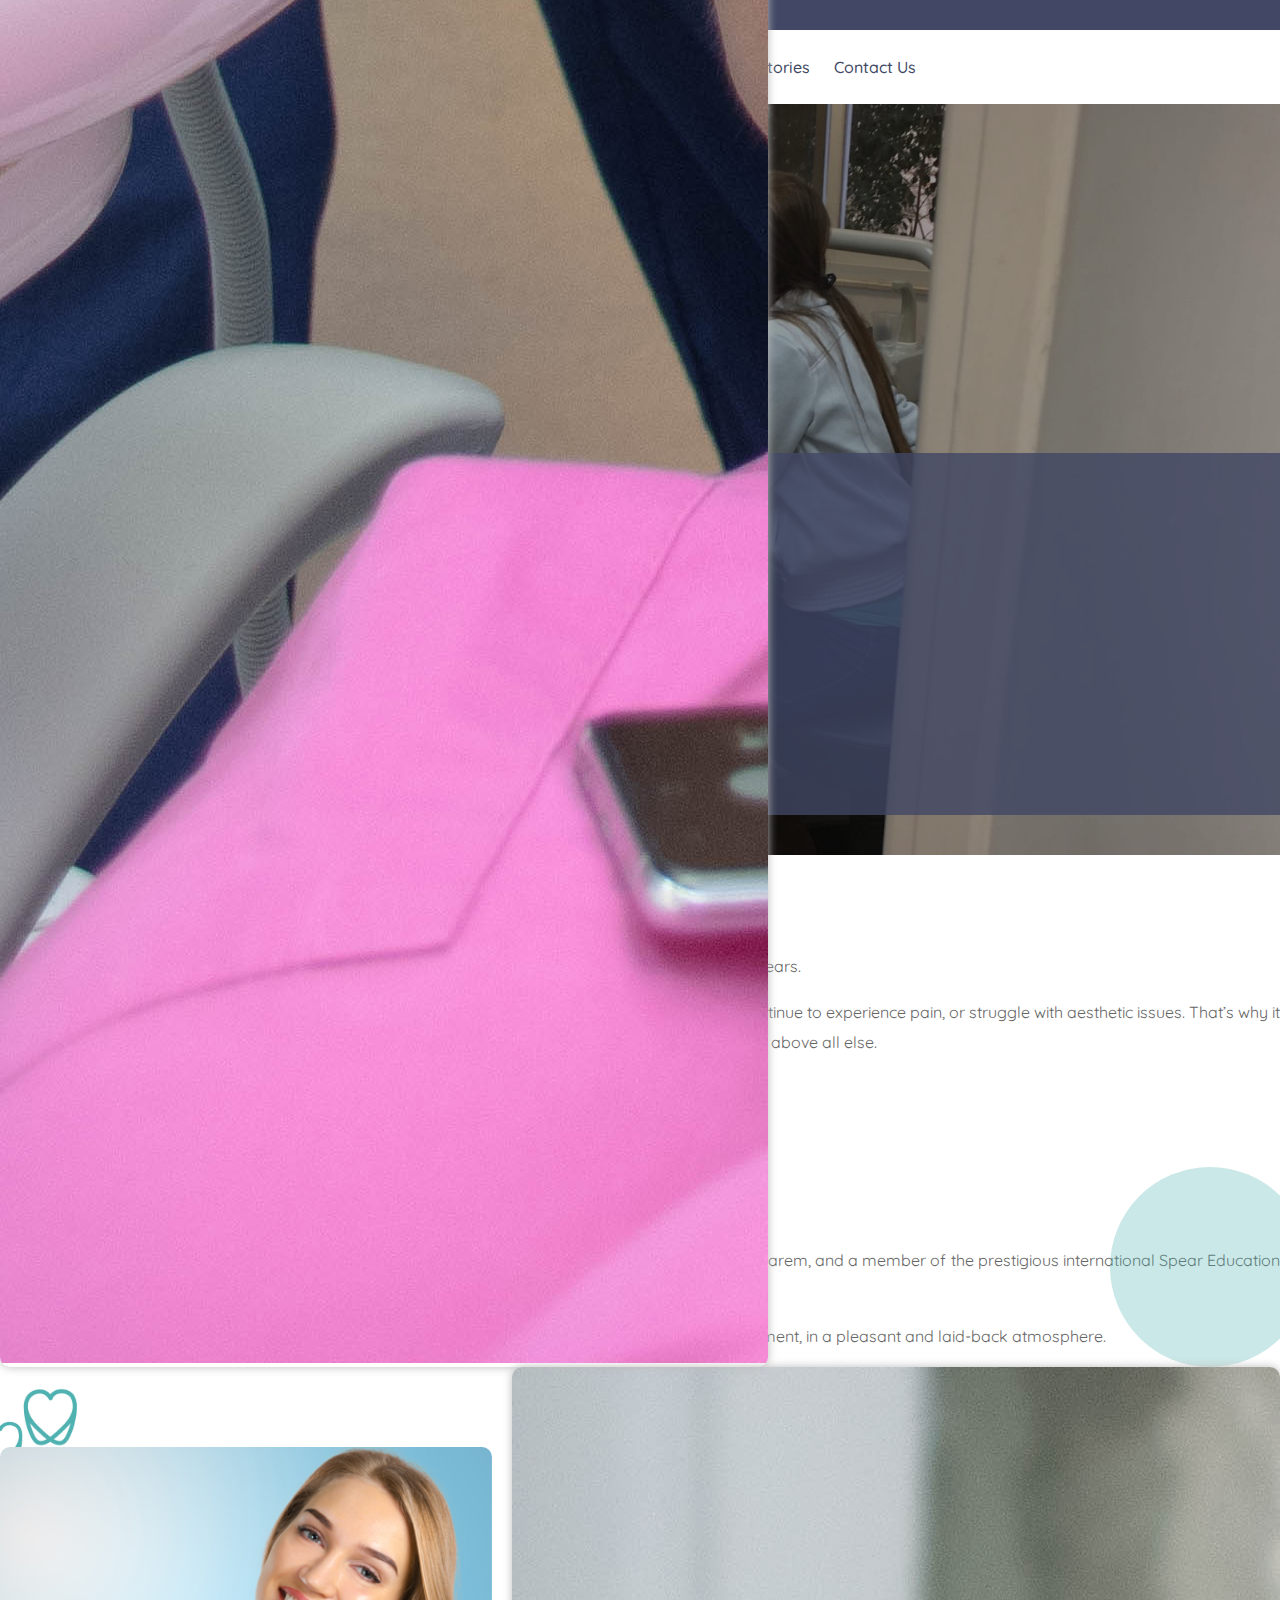
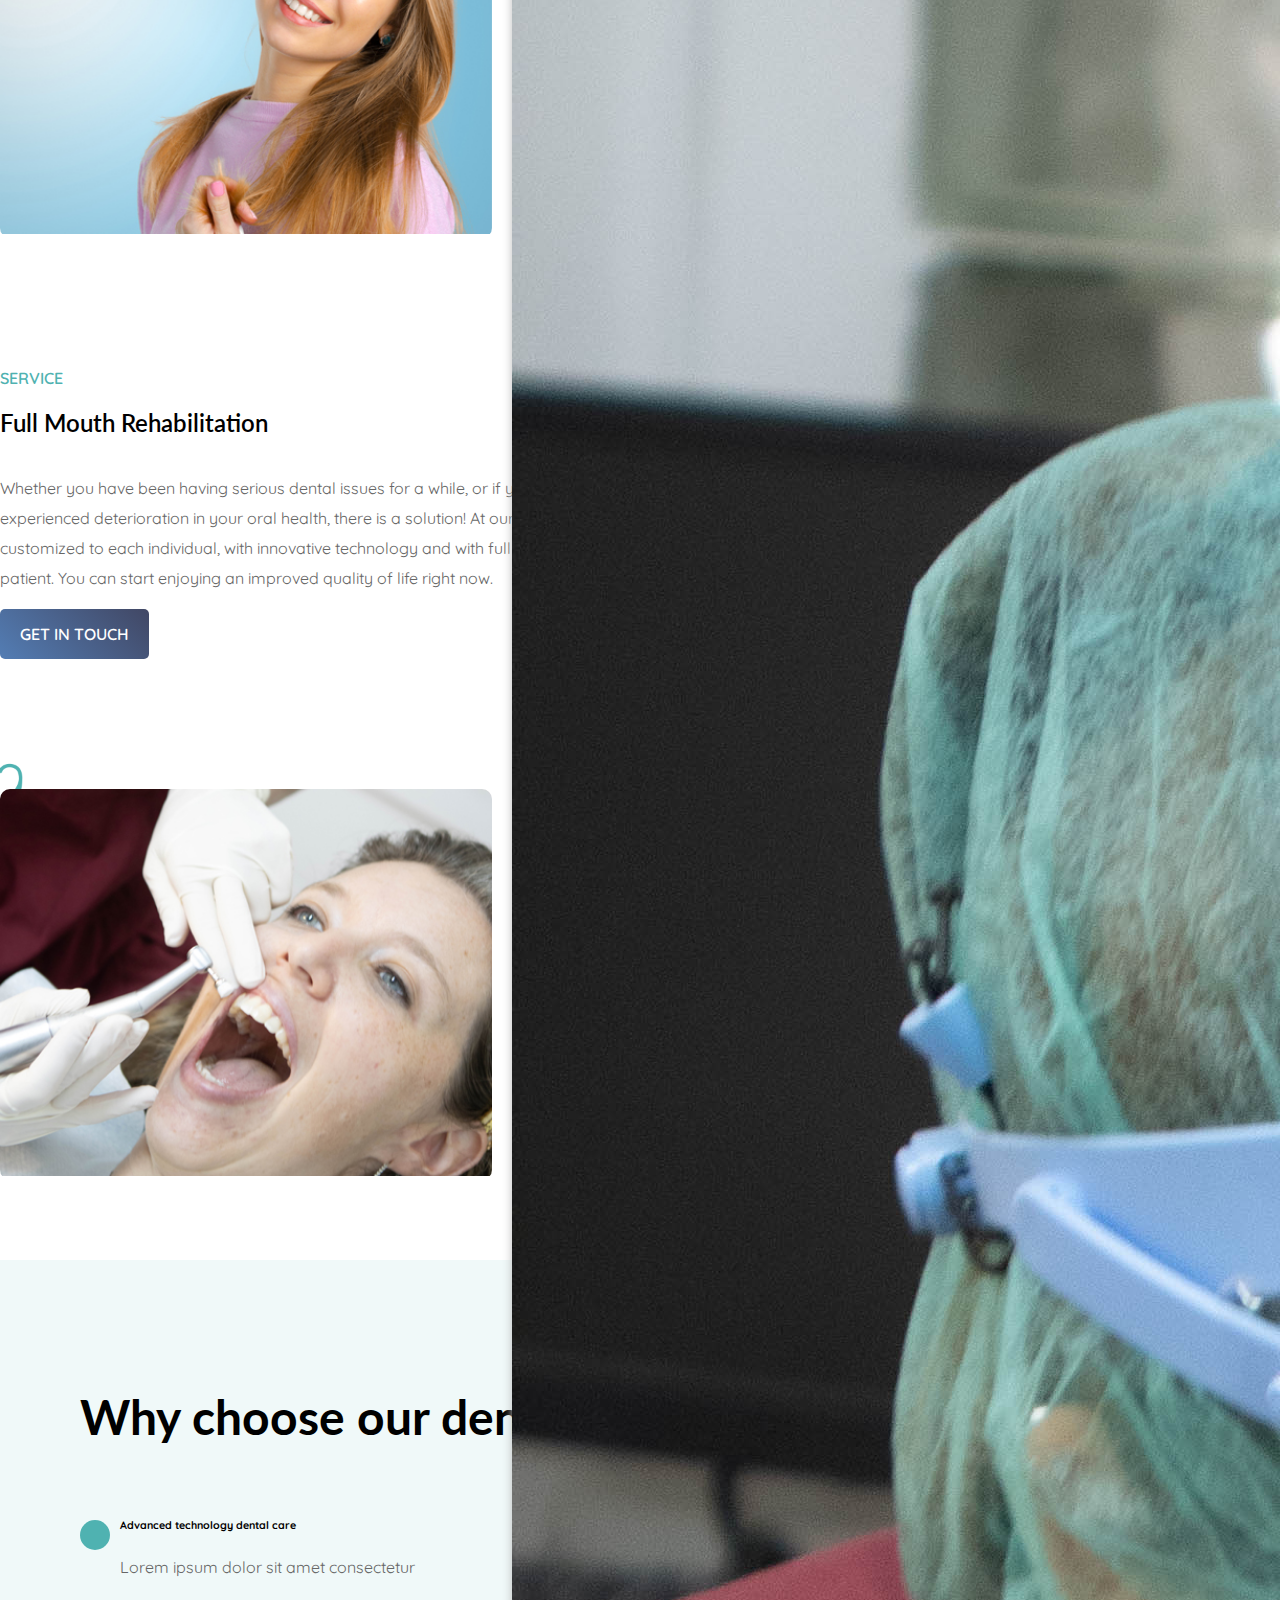
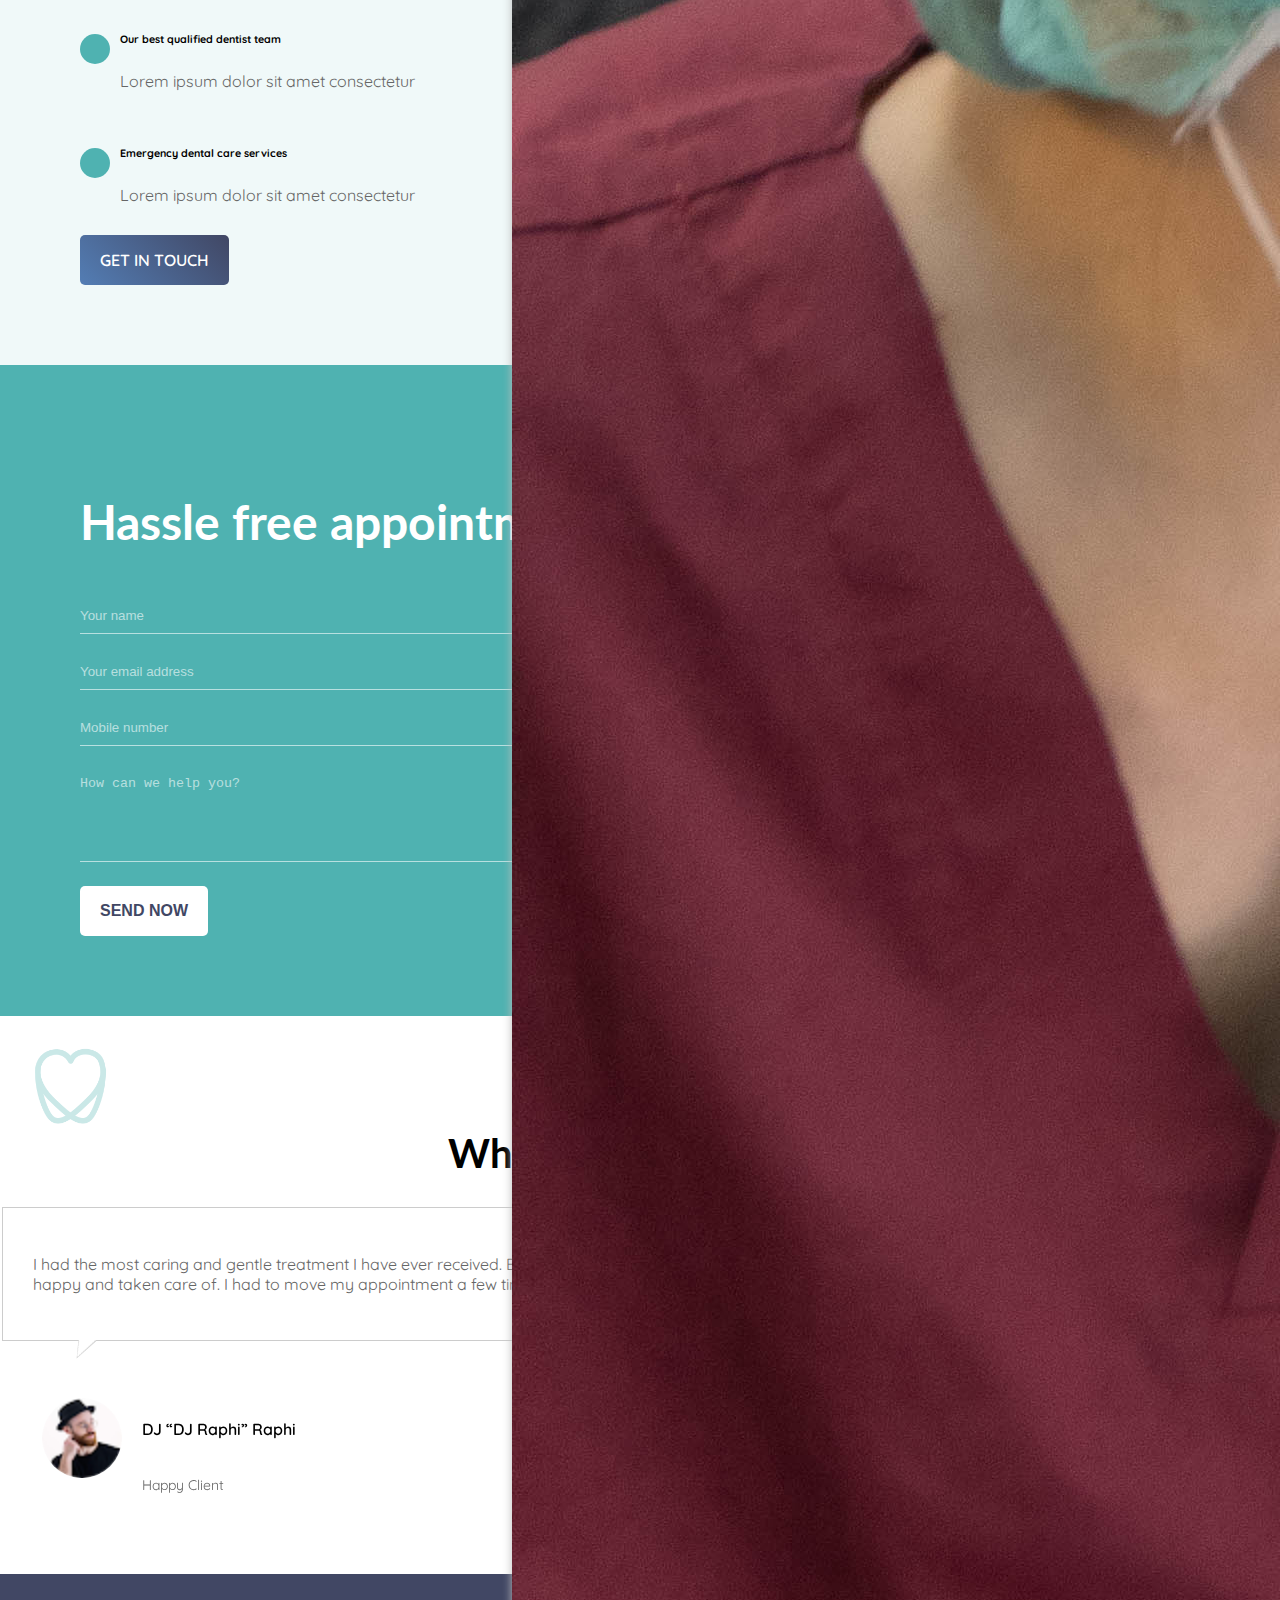
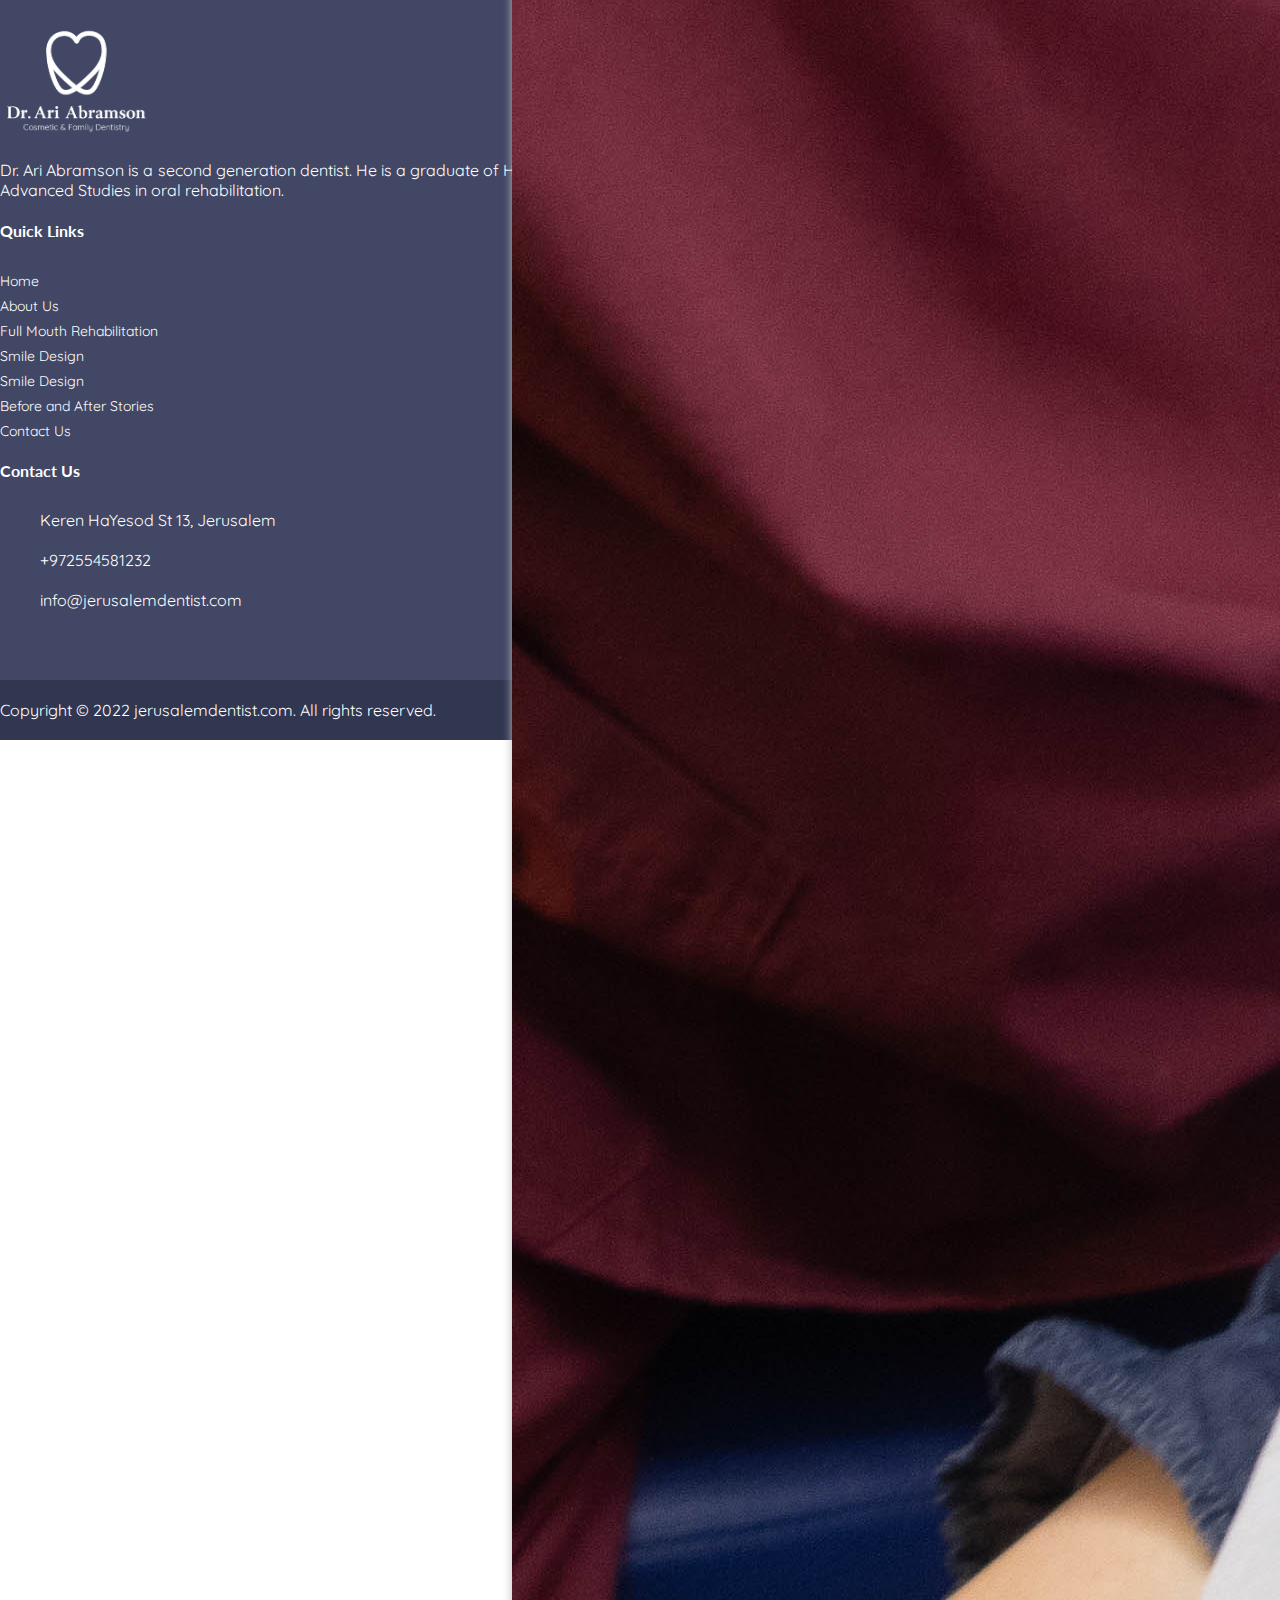
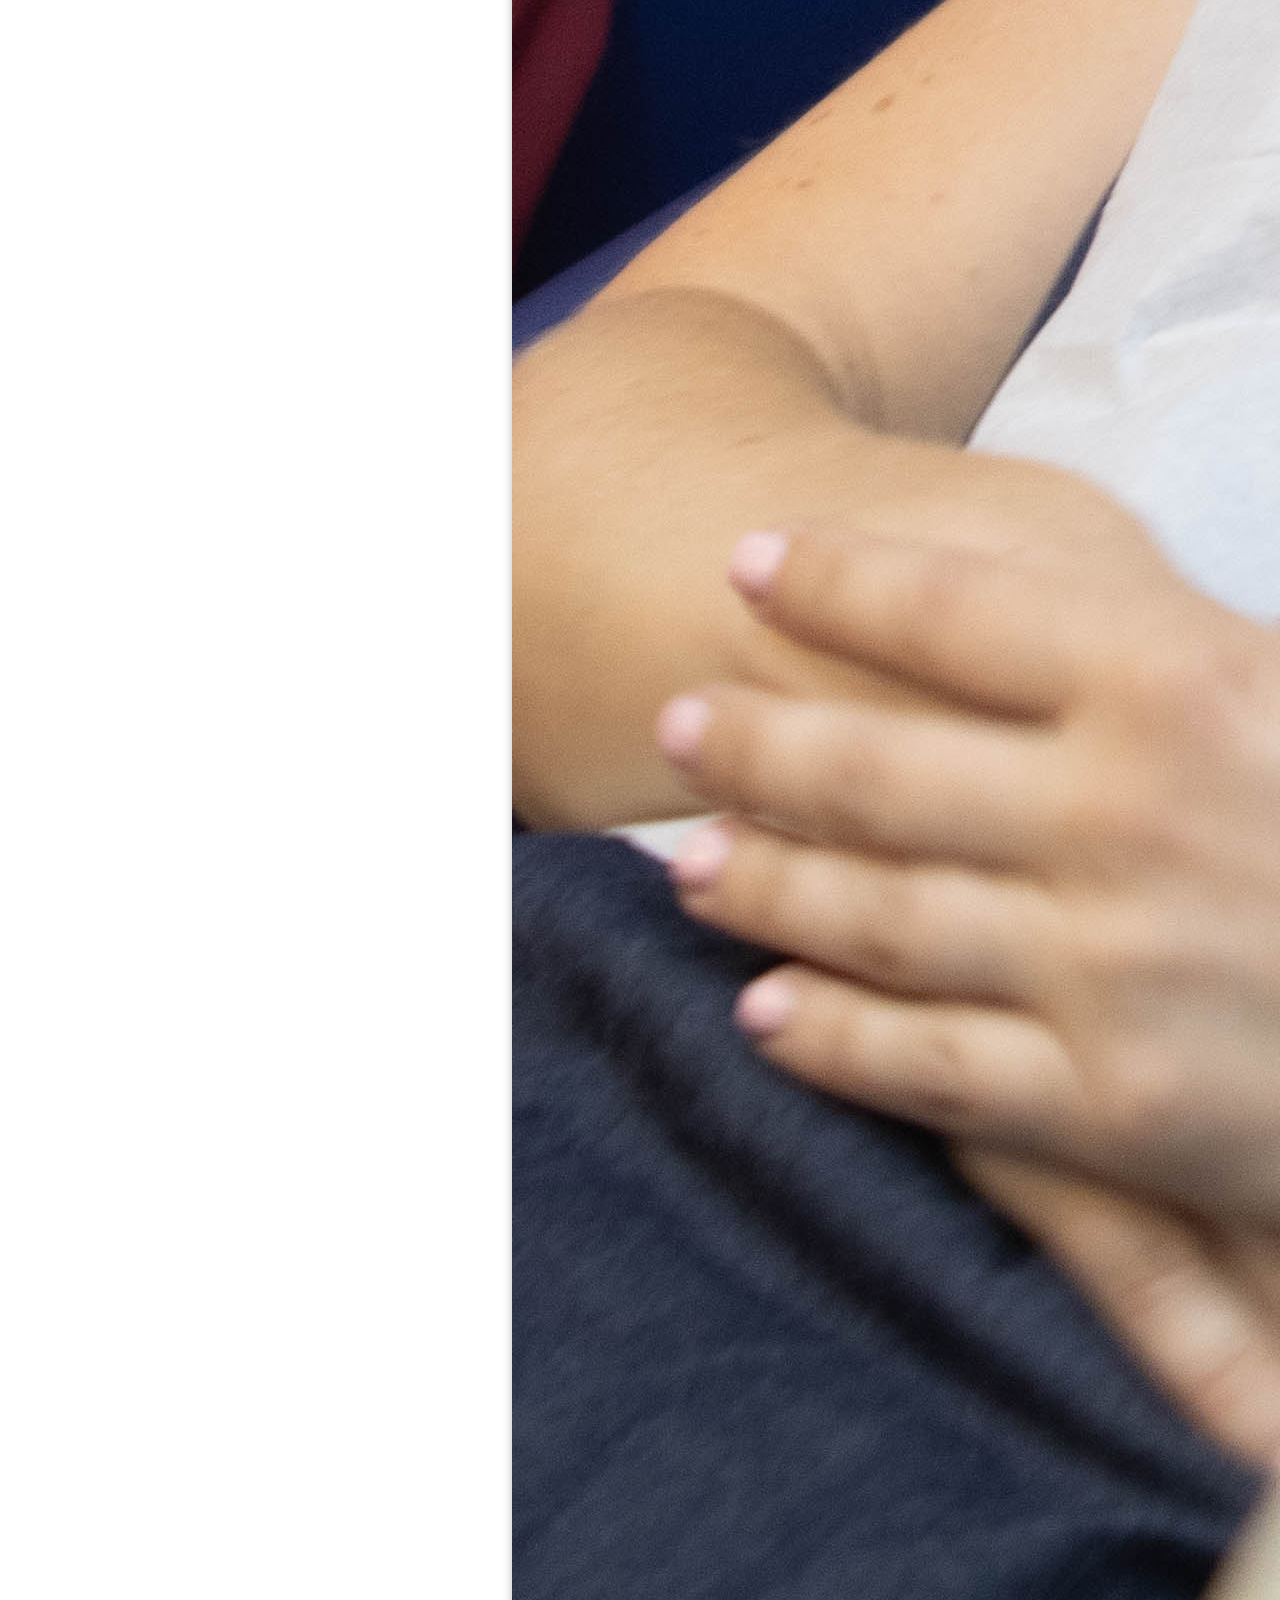
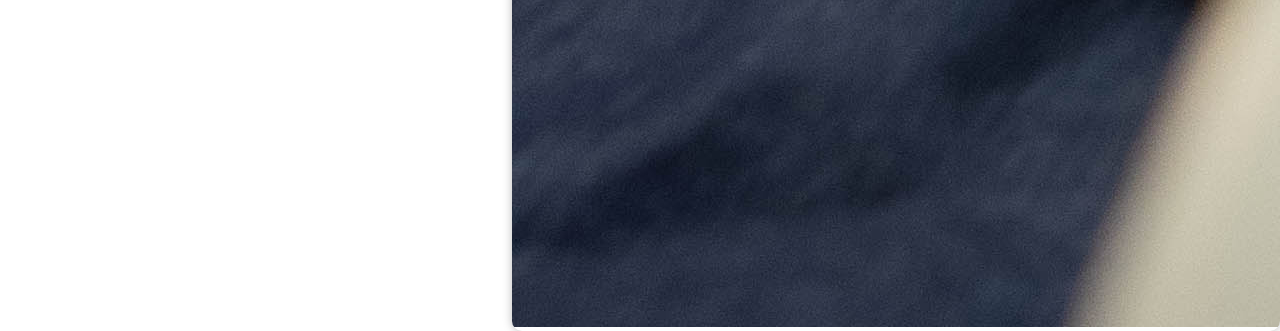
<file: index.html>
<!DOCTYPE html>
<html lang="en">
<head>
    <!-- Required meta tags -->
    <meta charset="utf-8">
    <meta name="viewport" content="width=device-width, initial-scale=1, shrink-to-fit=no">
	
    <link rel="icon" href="images/favicon.png" sizes="16x16">
	
    <link href="https://fonts.googleapis.com/css2?family=Lato:wght@300;400;700;900&family=Quicksand:wght@300;400;500;600;700&display=swap" rel="stylesheet"> 
    <link rel="stylesheet" href="https://cdn.jsdelivr.net/npm/bootstrap@5.1.3/dist/css/bootstrap.min.css" integrity="sha384-1BmE4kWBq78iYhFldvKuhfTAU6auU8tT94WrHftjDbrCEXSU1oBoqyl2QvZ6jIW3" crossorigin="anonymous">
    <link rel="stylesheet" href="https://cdnjs.cloudflare.com/ajax/libs/font-awesome/6.1.1/css/all.min.css" integrity="sha512-KfkfwYDsLkIlwQp6LFnl8zNdLGxu9YAA1QvwINks4PhcElQSvqcyVLLD9aMhXd13uQjoXtEKNosOWaZqXgel0g==" crossorigin="anonymous" referrerpolicy="no-referrer" />
    <link rel="stylesheet" href="css/owl.carousel.min.css">
    <!-- Navigation CSS -->
    <link rel="stylesheet" href="css/nav-style.css">
    <link rel="stylesheet" href="css/style.css">
    
    <title>Dr. Ari Abramson's Clinic</title>
</head>
<body>
  <div class="site-mobile-menu">
    <div class="site-mobile-menu-header">
      <div class="site-mobile-menu-close mt-3">
        <span class="icon-close2 js-menu-toggle"></span>
      </div>
    </div>
    <div class="site-mobile-menu-body"></div>
  </div>
  <header class="site-navbar" role="banner">
    <div class="header-top">
      <div class="container">
        <div class="header-top-block">
          <div class="header-call">
            <ul>
              <li><a href="tel:+972 2-623-4679"><i class="fas fa-phone"></i> +972 2-623-4679</a></li>
              <li><a href="#"><i class="fab fa-whatsapp"></i> +972 58-433-6825</a></li>
            </ul>
          </div>
          <div class="header-social">
            <ul>
              <li><a href="#"><i class="fab fa-facebook-f"></i></a></li>
              <li><a href="#"><i class="fab fa-twitter"></i></a></li>
              <li><a href="#"><i class="fab fa-linkedin-in"></i></a></li>
              <li><a href="#"><i class="fab fa-instagram"></i></a></li>
            </ul>
          </div>
        </div>
      </div>
    </div>
    <div class="container">
      <div class="header-block">
        <div class="logo-wrapper">
          <a href="#"><img src="images/logo.png" alt=""></a>
        </div>
        <div class="header-menu">
          <nav class="site-navigation position-relative text-right" role="navigation">
            <ul class="site-menu js-clone-nav mr-auto d-none d-lg-block">
              <li class="has-children">
                <a href="#"><span>Services</span></a>
                <ul class="dropdown">
                  <li><a href="#">Smile Design</a></li>
                  <li><a href="#">Full Mouth Rehabilition</a></li>
                  <li><a href="#">General Dentistry</a></li>
                </ul>
              </li>
              <li><a href="#"><span>About Us</span></a></li>
              <li><a href="#"><span>Patient Stories</span></a></li>
              <li><a href="#"><span>Contact Us</span></a></li>
            </ul>
          </nav>
        </div>
        <div class="header-menu-toggle d-inline-block d-xl-none ml-md-0 mr-auto py-3" style="position: relative; top: 3px;">
          <a href="#" class="site-menu-toggle js-menu-toggle ">
            <span class="icon-menu h3">
              <i class="fas fa-bars"></i>
            </span>
          </a>
        </div>
      </div>
    </div>
  </header>
  <div class="banner-section">
    <div class="banner-bg">
      <img src="images/banner-bg.jpg" class="d-block w-100" alt="">
    </div>
    <div class="banner-content">
      <div class="container">
        <div class="row">
          <div class="col-12 col-md-6 col-lg-6">
            <div class="banner-detail">
              <h6>Welcome to</h6>
              <h1>Dr. Ari Abramson’s <br>Clinic</h1>
              <h3>We care about your smile</h3>
              <a href="#" class="cus-btn cus-btn-border-white">Learn More</a>
            </div>
          </div>
          <div class="col-12 col-md-6 col-lg-5 offset-lg-1">
            <div class="banner-form-block">
              <div class="banner-form">
                <h4>GET IN TOUCH</h4>
                <form>
                  <div class="mb-3">
                    <input type="text" class="form-control" placeholder="Name">
                  </div>
                  <div class="mb-3">
                    <input type="email" class="form-control" placeholder="Email">
                  </div>
                  <div class="mb-3">
                    <input type="text" class="form-control" placeholder="Phone No.">
                  </div>
                  <div class="mb-3">
                    <select class="form-control">
                      <option selected disabled>Select Service</option>
                      <option>Smile Design</option>
                      <option>Full Mouth Rehabilition</option>
                      <option>General Dentistry</option>
                    </select>
                  </div>
                  <div class="mb-3">
                    <textarea class="form-control" rows="5" placeholder="Message"></textarea>
                  </div>
                  <div class="text-center">
                    <button class="cus-btn cus-btn-white">Send</button>
                  </div>
                </form>
              </div>
            </div>
          </div>
        </div>
      </div>
    </div>
    
  </div>
  <div class="home-about-section">
    <div class="container">
      <div class="row">
        <div class="col-12 col-md-6">
          <div class="home-about-content">
            <p>Welcome to the clinic of Dr. Ari Abramson - where your smile has been at the top of our priorities for 35 years.</p>
            <p>Comprehensive dental care can be unnerving, and it is for this reason that many people avoid it, and continue to experience pain, or struggle with aesthetic issues. That’s why it is so important to choose a dental professional who is attentive to your needs and puts your satisfaction above all else.</p>
            <p>Dr. Abramson’s clinic specializes in the following treatments:</p>
            <ul>
              <li><span>1</span>Smile design and facial aesthetics</li>
              <li><span>2</span>Full or partial oral rehabilitation</li>
              <li><span>3</span>General dentistry</li>
            </ul>
            <p>Dr. Ari Abramson is a second generation dentist. He is a graduate of Hebrew University at Hadassa Ein Karem, and a member of the prestigious international Spear Education Advanced Studies in oral rehabilitation.</p>
            <p>Our clinic is located in the heart of Jerusalem, and offers diagnosis and treatment with full patient involvment, in a pleasant and laid-back atmosphere.</p>
          </div>
        </div>
        <div class="col-12 col-md-6">
          <div class="home-about-img">
            <div class="about-bg1">
              <img src="images/logo-icon.png" alt="">
            </div>
            <div class="home-about-img1">
              <img src="images/about1.jpg" class="d-block w-100" alt="">
            </div>
            <div class="home-about-img2">
              <img src="images/about2.jpg" class="d-block w-100" alt="">
            </div>
            <div class="about-bg-2"></div>
          </div>
        </div>
      </div>
    </div>
  </div>
  <div class="home-service-section">
    <div class="container">
      <div class="home-service-list">
        <div class="home-service-item">
          <div class="home-service-bg-icon">
            <img src="images/logo-icon.png" alt="">
          </div>
          <div class="home-service-img">
            <img src="images/smile-design.jpg" alt="">
          </div>
          <div class="home-service-detail">
            <div class="home-service-title">
              <span>Service</span>
              <h2>Smile Design</h2>
            </div>
            <strong>Sometimes a smile is worth a thousand words.</strong>
            <p>Smile design is the delicate art of planning and improving the appearance of the teeth with minimal modification to the structure of the tooth. With the help of advanced, minimally invasive treatments, you can have a brand new smile.</p>
            <a href="#" class="cus-btn cus-btn-dark">Get In Touch</a>
          </div>
        </div>
        <div class="home-service-item">
          <div class="home-service-bg-icon">
            <img src="images/logo-icon.png" alt="">
          </div>
          <div class="home-service-img">
            <img src="images/full-mouth.jpg" alt="">
          </div>
          <div class="home-service-detail">
            <div class="home-service-title">
              <span>Service</span>
              <h2>Full Mouth Rehabilitation</h2>
            </div>
            <p>Whether you have been having serious dental issues for a while, or if you only recently have experienced deterioration in your oral health, there is a solution! At our clinic, oral rehabilitation is customized to each individual, with innovative technology and with full attention to the needs of the patient. You can start enjoying an improved quality of life right now.</p>
            <a href="#" class="cus-btn cus-btn-dark">Get In Touch</a>
          </div>
        </div>
        <div class="home-service-item">
          <div class="home-service-bg-icon">
            <img src="images/logo-icon.png" alt="">
          </div>
          <div class="home-service-img">
            <img src="images/general-dentistry.jpg" alt="">
          </div>
          <div class="home-service-detail">
            <div class="home-service-title">
              <span>Service</span>
              <h2>General Dentistry</h2>
            </div>
            <p>Are you putting off much-needed dental treatments? At our clinic we are passionate about providing comfortable experiences and professional treatments. Fillings, crowns, plaque removal and more.</p>
            <a href="#" class="cus-btn cus-btn-dark">Get In Touch</a>
          </div>
        </div>
      </div>
    </div>
  </div>
  <div class="appointment-section">
    <div class="row g-0">
      <div class="col-12 col-md-6">
        <div class="why-us-block">
          <div class="whyus-title">
            <h3>Why choose our dental care?</h3>
          </div>
          <div class="why-us-list">
            <div class="why-us-item">
              <div class="why-us-icon"><i class="fas fa-check"></i></div>
              <div class="why-us-info">
                <h6>Advanced technology dental care</h6>
                <p>Lorem ipsum dolor sit amet consectetur</p>
              </div>
            </div>
            <div class="why-us-item">
              <div class="why-us-icon"><i class="fas fa-check"></i></div>
              <div class="why-us-info">
                <h6>Our best qualified dentist team</h6>
                <p>Lorem ipsum dolor sit amet consectetur</p>
              </div>
            </div>
            <div class="why-us-item">
              <div class="why-us-icon"><i class="fas fa-check"></i></div>
              <div class="why-us-info">
                <h6>Emergency dental care services</h6>
                <p>Lorem ipsum dolor sit amet consectetur</p>
              </div>
            </div>
          </div>
          <a href="#" class="cus-btn cus-btn-dark">Get In Touch</a>
        </div>
      </div>
      <div class="col-12 col-md-6">
        <div class="appointment-block">
          <div class="appointment-title">
            <h3>Hassle free appointment</h3>
          </div>
          <div class="appointment-form">
            <form>
              <div class="appointment-input">
                <input type="text" placeholder="Your name">
              </div>
              <div class="appointment-input">
                <input type="email" placeholder="Your email address">
              </div>
              <div class="appointment-input">
                <input type="text" placeholder="Mobile number">
              </div>
              <div class="appointment-input">
                <textarea rows="5" placeholder="How can we help you?"></textarea>
              </div>
              <div class="appointment-submit">
                <button class="cus-btn cus-btn-white">Send Now</button>
              </div>
            </form>
          </div>
        </div>
      </div>
    </div>
  </div>
  <div class="home-testimonial-section">
    <div class="testimonial-bg-icon1">
      <img src="images/logo-icon.png" alt="">
    </div>
    <div class="testimonial-bg-icon2">
      <img src="images/logo-icon.png" alt="">
    </div>
    <div class="container">
      <div class="row">
        <div class="col-12 col-lg-8 offset-lg-2">
          <div class="home-testimonial-title">
            <h2>What Our Clients Say</h2>
          </div>
          <div class="testimonial-slider">
            <div class="owl-one owl-carousel owl-theme">
              <div class="item">
                <div class="testimonial-slider-item">
                  <div class="testimonial-slider-msg">
                    <p>I had the most caring and gentle treatment I have ever received. Both Dr. Abramson and Naomi the dental hygienist were super professional and made sure I was happy and taken care of. I had to move my appointment a few times and the office were super understanding. I highly recommend them </p>
                  </div>
                  <div class="testimonial-user">
                    <div class="testimonial-user-thumb">
                      <img src="images/user.png" alt="">
                    </div>
                    <div class="testimonial-user-detail">
                      <h6>DJ “DJ Raphi” Raphi</h6>
                      <p>Happy Client</p>
                    </div>
                  </div>
                </div>
              </div>
              <div class="item">
                <div class="testimonial-slider-item">
                  <div class="testimonial-slider-msg">
                    <p>I had the most caring and gentle treatment I have ever received. Both Dr. Abramson and Naomi the dental hygienist were super professional and made sure I was happy and taken care of. I had to move my appointment a few times and the office were super understanding. I highly recommend them </p>
                  </div>
                  <div class="testimonial-user">
                    <div class="testimonial-user-thumb">
                      <img src="images/user.png" alt="">
                    </div>
                    <div class="testimonial-user-detail">
                      <h6>DJ “DJ Raphi” Raphi</h6>
                      <p>Happy Client</p>
                    </div>
                  </div>
                </div>
              </div>
            </div>
          </div>
        </div>
      </div>
    </div>
  </div>
  
  <footer>
    <div class="footer-main">
      <div class="container">
        <div class="row">
          <div class="col-12 col-md-5">
            <div class="footer-block">
              <div class="footer-logo">
                <img src="images/logo-white.png" alt="">
              </div>
              <div class="footer-about">
                <p>Dr. Ari Abramson is a second generation dentist. He is a graduate of Hebrew University at Hadassa Ein Karem, and a member of the prestigious international Spear Education Advanced Studies in oral rehabilitation.</p>
              </div>
            </div>
          </div>
          <div class="col-12 col-md-3">
            <div class="footer-block">
              <div class="footer-title">
                <h4>Quick Links</h4>
              </div>
              <div class="footer-menu">
                <ul>
                  <li><a href="#">Home</a></li>
                  <li><a href="#">About Us</a></li>
                  <li><a href="#">Full Mouth Rehabilitation</a></li>
                  <li><a href="#">Smile Design</a></li>
                  <li><a href="#">Smile Design</a></li>
                  <li><a href="#">Before and After Stories</a></li>
                  <li><a href="#">Contact Us</a></li>
                </ul>
              </div>
            </div>
          </div>
          <div class="col-12 col-md-4">
            <div class="footer-block">
              <div class="footer-title">
                <h4>Contact Us</h4>
              </div>
              <div class="footer-contact">
                <div class="footer-contact-item">
                  <div class="footer-contact-icon">
                    <i class="fas fa-map-marker-alt"></i>
                  </div>
                  <p>Keren HaYesod St 13, Jerusalem</p>
                </div>
                <div class="footer-contact-item">
                  <div class="footer-contact-icon">
                    <i class="fas fa-phone"></i>
                  </div>
                  <a href="tel:+972554581232">+972554581232</a>
                </div>
                <div class="footer-contact-item">
                  <div class="footer-contact-icon">
                    <i class="fas fa-envelope"></i>
                  </div>
                  <a href="mailto:info@jerusalemdentist.com">info@jerusalemdentist.com</a>
                </div>
              </div>
            </div>
          </div>
        </div>
      </div>
    </div>
    <div class="footer-bottom">
      <div class="container">
        <div class="row">
          <div class="col-12 col-md-6">
            <div class="footer-copy">
              Copyright © 2022 jerusalemdentist.com. All rights reserved. 
            </div>
          </div>
          <div class="col-12 col-md-6">
            <div class="footer-social">
              <ul>
                <li><a href="#"><i class="fab fa-facebook-f"></i></a></li>
                <li><a href="#"><i class="fab fa-twitter"></i></a></li>
                <li><a href="#"><i class="fab fa-linkedin-in"></i></a></li>
                <li><a href="#"><i class="fab fa-instagram"></i></a></li>
              </ul>
            </div>
          </div>
        </div>
      </div>
    </div>
  </footer>

    
    


<script src="js/jquery.min.js"></script>
<script src="js/owl.carousel.js"></script>
<script src="js/bootstrap.min.js"></script>
<script src="https://cdn.jsdelivr.net/npm/bootstrap@5.1.3/dist/js/bootstrap.min.js" integrity="sha384-QJHtvGhmr9XOIpI6YVutG+2QOK9T+ZnN4kzFN1RtK3zEFEIsxhlmWl5/YESvpZ13" crossorigin="anonymous"></script>
<script src="js/nav-js.js"></script>





<script>
$(window).scroll(function(){50<=$(window).scrollTop()?$("header").addClass("header-scroll"):$("header").removeClass("header-scroll")})
</script>
<script>
    $(document).ready(function(){
        $('.owl-one').owlCarousel({
            margin: 10,
            nav: true,
            loop: true,
            autoplay:true,
            dots:false,
            navText:['<i class="fas fa-chevron-left"></i>','<i class="fas fa-chevron-right"></i>'],
            responsive: {
              0: {
                items: 1
              },
              600: {
                items: 1
              },
              1000: {
                items: 1
              }
            }
        });
        
        
    });
  </script>
    
</body>
</html>
</file>
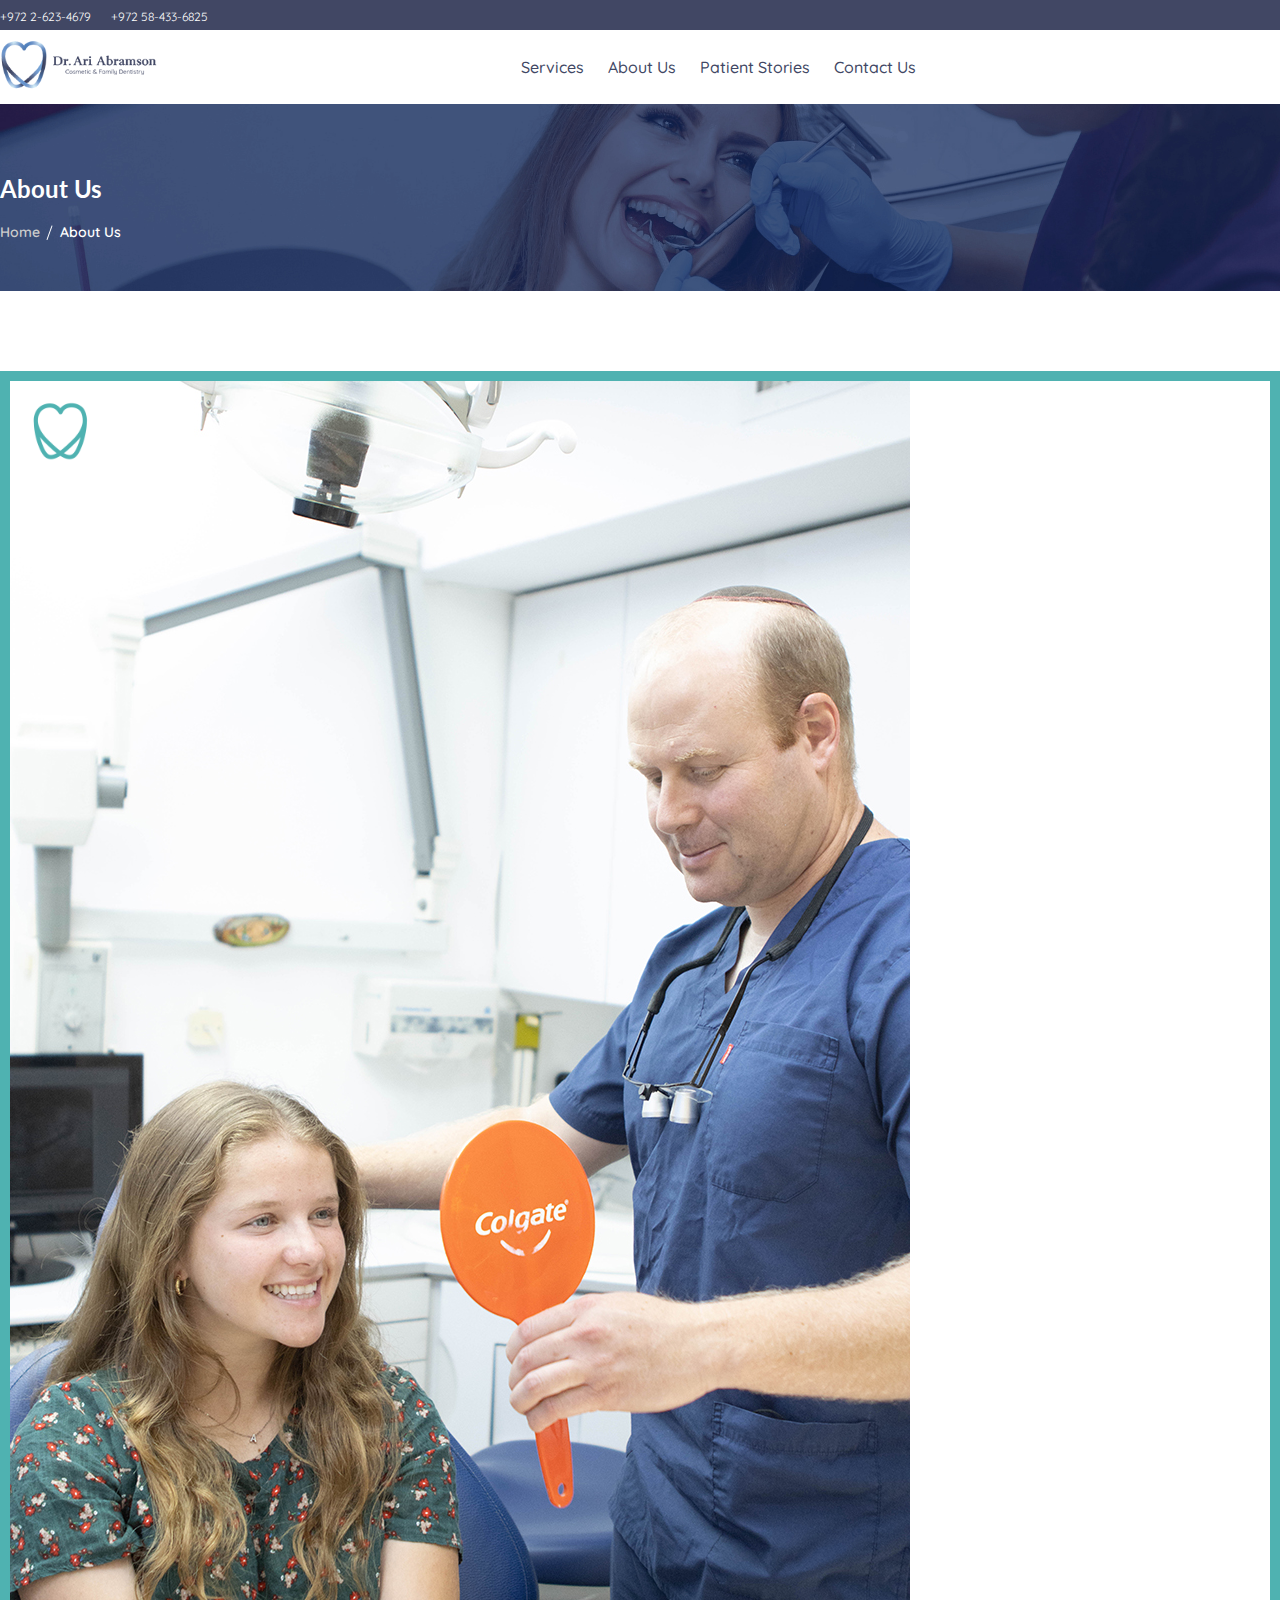
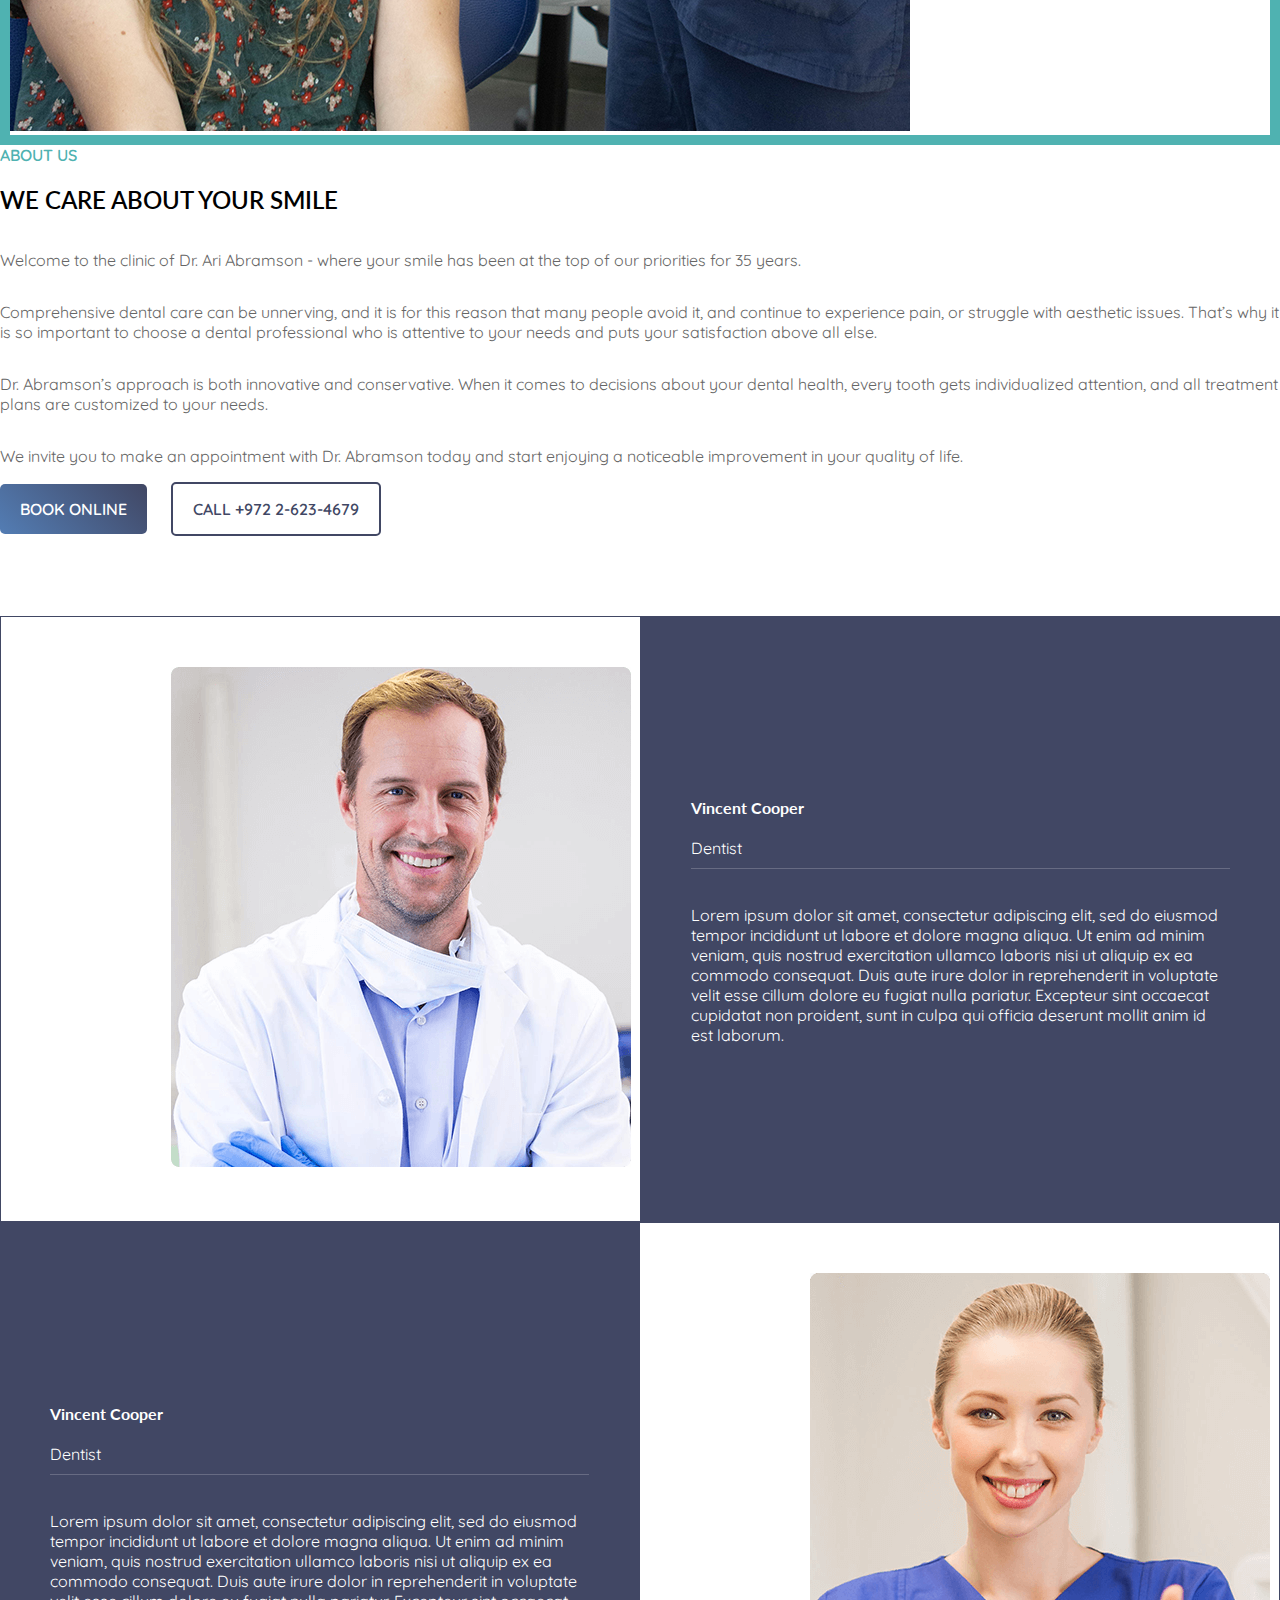
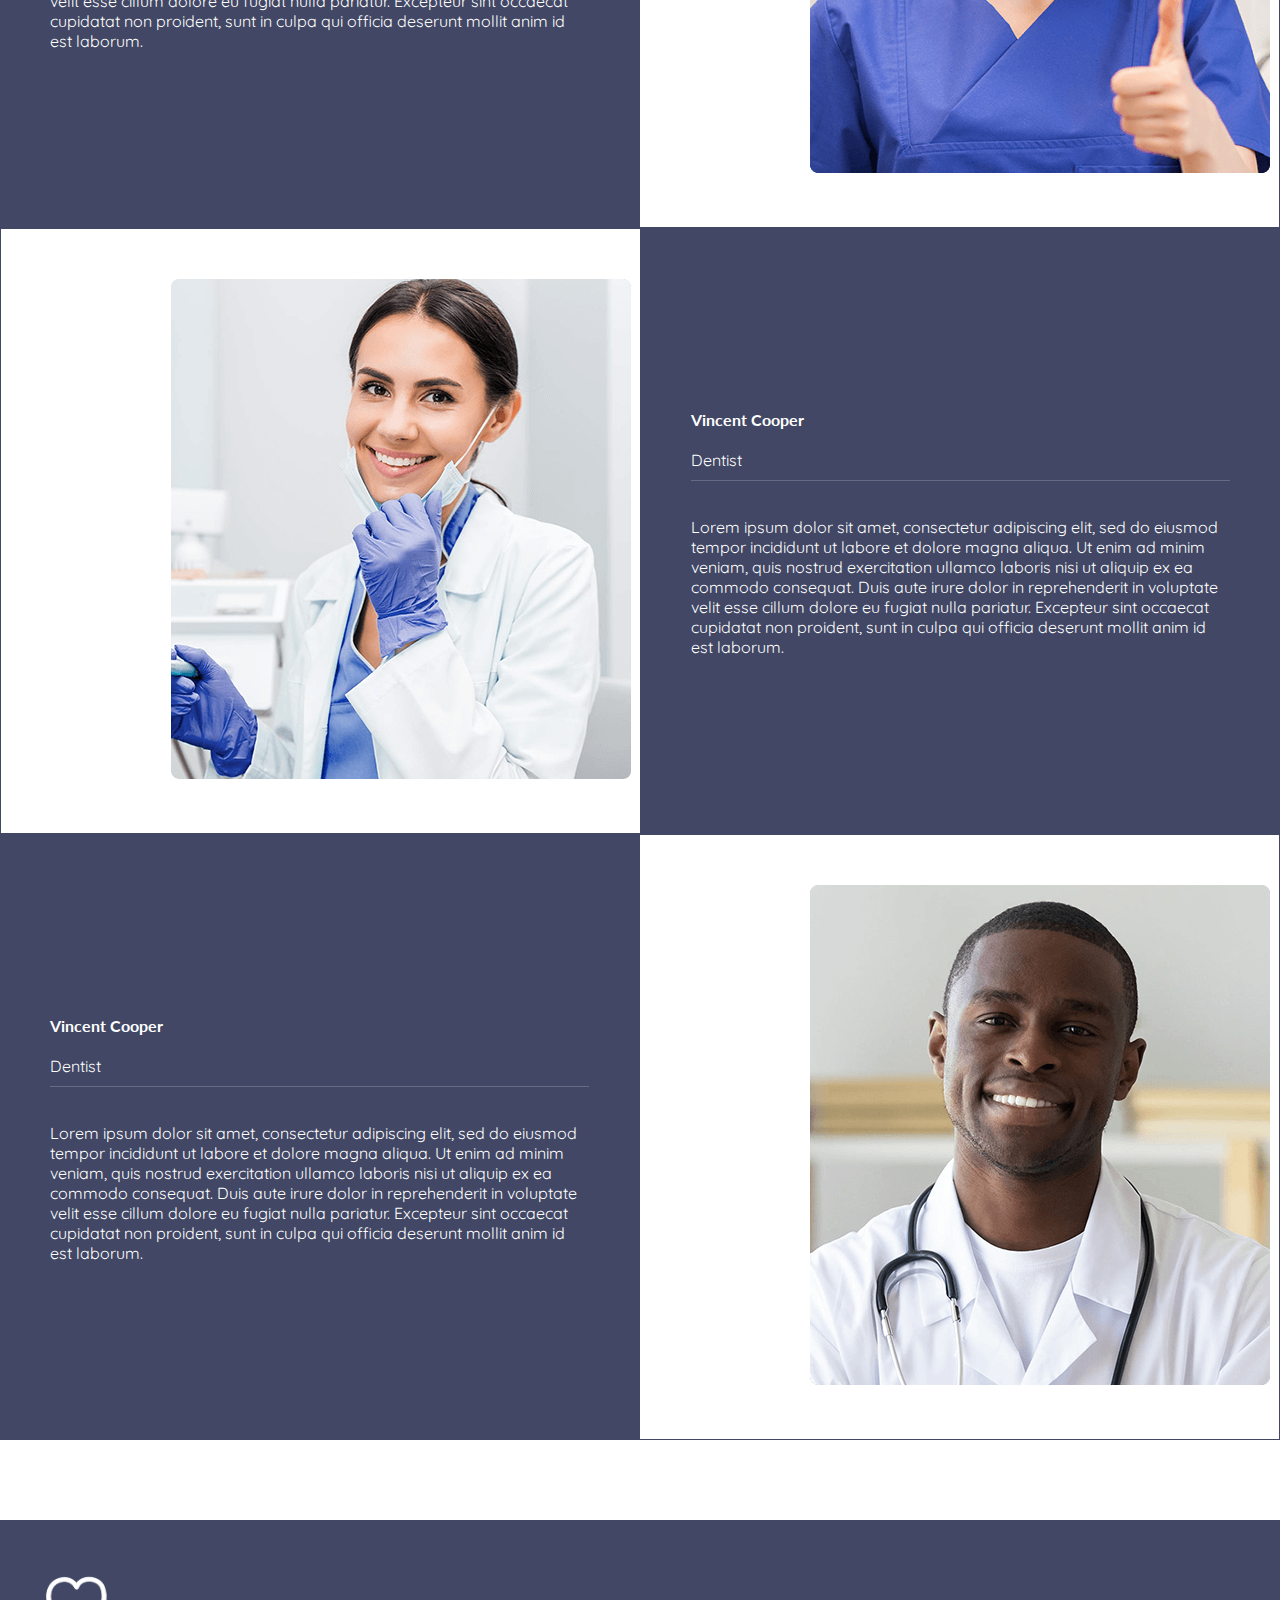
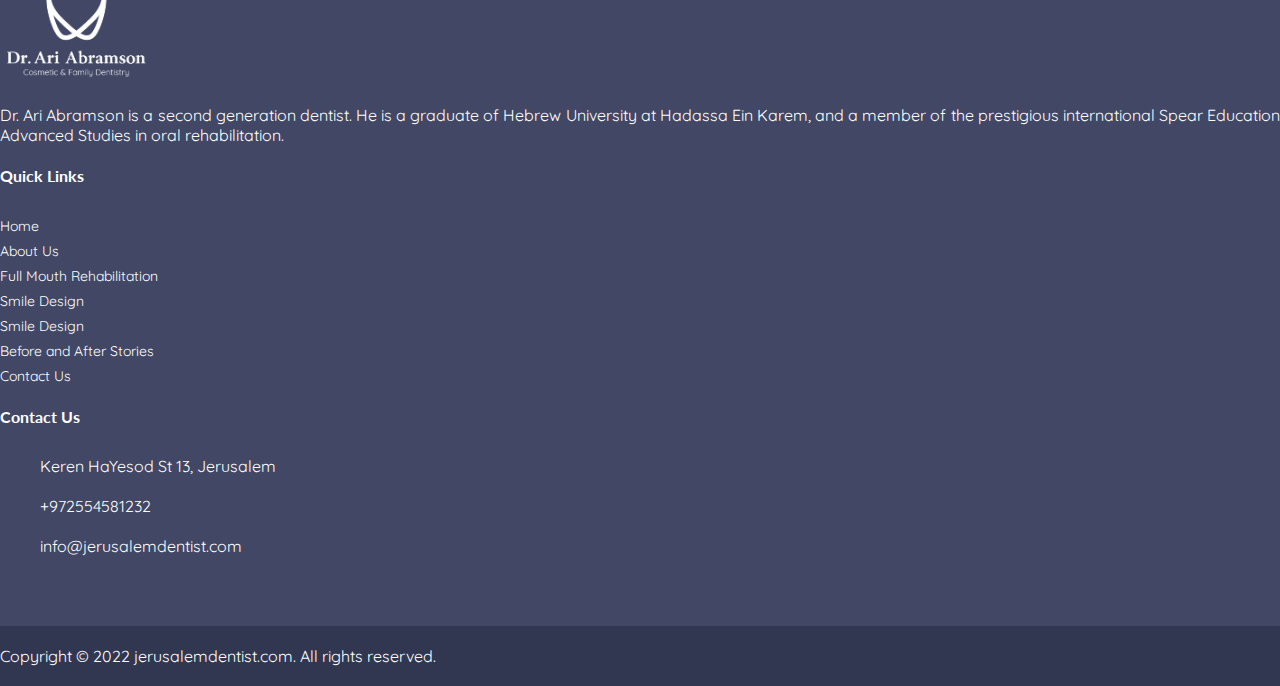
<file: about.html>
<!DOCTYPE html>
<html lang="en">
<head>
    <!-- Required meta tags -->
    <meta charset="utf-8">
    <meta name="viewport" content="width=device-width, initial-scale=1, shrink-to-fit=no">
	
    <link rel="icon" href="images/favicon.png" sizes="16x16">
	
    <link href="https://fonts.googleapis.com/css2?family=Lato:wght@300;400;700;900&family=Quicksand:wght@300;400;500;600;700&display=swap" rel="stylesheet"> 
    <link rel="stylesheet" href="https://cdn.jsdelivr.net/npm/bootstrap@5.1.3/dist/css/bootstrap.min.css" integrity="sha384-1BmE4kWBq78iYhFldvKuhfTAU6auU8tT94WrHftjDbrCEXSU1oBoqyl2QvZ6jIW3" crossorigin="anonymous">
    <link rel="stylesheet" href="https://cdnjs.cloudflare.com/ajax/libs/font-awesome/6.1.1/css/all.min.css" integrity="sha512-KfkfwYDsLkIlwQp6LFnl8zNdLGxu9YAA1QvwINks4PhcElQSvqcyVLLD9aMhXd13uQjoXtEKNosOWaZqXgel0g==" crossorigin="anonymous" referrerpolicy="no-referrer" />
    <link rel="stylesheet" href="css/owl.carousel.min.css">
    <!-- Navigation CSS -->
    <link rel="stylesheet" href="css/nav-style.css">
    <link rel="stylesheet" href="css/style.css">
    
    <title>Dr. Ari Abramson's Clinic</title>
</head>
<body>
  <div class="site-mobile-menu">
    <div class="site-mobile-menu-header">
      <div class="site-mobile-menu-close mt-3">
        <span class="icon-close2 js-menu-toggle"></span>
      </div>
    </div>
    <div class="site-mobile-menu-body"></div>
  </div>
  <header class="site-navbar" role="banner">
    <div class="header-top">
      <div class="container">
        <div class="header-top-block">
          <div class="header-call">
            <ul>
              <li><a href="tel:+972 2-623-4679"><i class="fas fa-phone"></i> +972 2-623-4679</a></li>
              <li><a href="#"><i class="fab fa-whatsapp"></i> +972 58-433-6825</a></li>
            </ul>
          </div>
          <div class="header-social">
            <ul>
              <li><a href="#"><i class="fab fa-facebook-f"></i></a></li>
              <li><a href="#"><i class="fab fa-twitter"></i></a></li>
              <li><a href="#"><i class="fab fa-linkedin-in"></i></a></li>
              <li><a href="#"><i class="fab fa-instagram"></i></a></li>
            </ul>
          </div>
        </div>
      </div>
    </div>
    <div class="container">
      <div class="header-block">
        <div class="logo-wrapper">
          <a href="#"><img src="images/logo.png" alt=""></a>
        </div>
        <div class="header-menu">
          <nav class="site-navigation position-relative text-right" role="navigation">
            <ul class="site-menu js-clone-nav mr-auto d-none d-lg-block">
              <li class="has-children">
                <a href="#"><span>Services</span></a>
                <ul class="dropdown">
                  <li><a href="#">Smile Design</a></li>
                  <li><a href="#">Full Mouth Rehabilition</a></li>
                  <li><a href="#">General Dentistry</a></li>
                </ul>
              </li>
              <li><a href="#"><span>About Us</span></a></li>
              <li><a href="#"><span>Patient Stories</span></a></li>
              <li><a href="#"><span>Contact Us</span></a></li>
            </ul>
          </nav>
        </div>
        <div class="header-menu-toggle d-inline-block d-xl-none ml-md-0 mr-auto py-3" style="position: relative; top: 3px;">
          <a href="#" class="site-menu-toggle js-menu-toggle ">
            <span class="icon-menu h3">
              <i class="fas fa-bars"></i>
            </span>
          </a>
        </div>
      </div>
    </div>
  </header>
  <div class="title-section">
    <div class="title-bg">
      <img src="images/title-bg.jpg" class="d-block w-100" alt="">
    </div>
    <div class="container">
      <h2>About Us</h2>
      <div class="breadcrumb">
        <ul>
          <li><a href="#">Home</a></li>
          <li><p>About Us</p></li>
        </ul>
      </div>
    </div>    
  </div>
  <div class="about-section">
    <div class="container">
      <div class="row">
        <div class="col-12 col-md-5">
          <div class="about-img">
            <div class="about-bg1">
              <img src="images/logo-icon.png" alt="">
            </div>
            <div class="about-img1">
              <img src="images/about-img.jpg" class="d-block w-100" alt="">
            </div>
          </div>
        </div>
        <div class="col-12 col-md-1"></div>
        <div class="col-12 col-md-6">
          <div class="about-info">
            <div class="home-service-title">
              <span>About Us</span>
              <h2>WE CARE ABOUT YOUR SMILE</h2>
            </div>
            <p>Welcome to the clinic of Dr. Ari Abramson - where your smile has been at the top of our priorities for 35 years.</p>
            <p>Comprehensive dental care can be unnerving, and it is for this reason that many people avoid it, and continue to experience pain, or struggle with aesthetic issues. That’s why it is so important to choose a dental professional who is attentive to your needs and puts your satisfaction above all else.</p>
            <p>Dr. Abramson’s approach is both innovative and conservative. When it comes to decisions about your dental health, every tooth gets individualized attention, and all treatment plans are customized to your needs.</p>
            <p>We invite you to make an appointment with Dr. Abramson today and start enjoying a noticeable improvement in your quality of life.</p>
            <div class="about-cta">
              <a href="#" class="cus-btn cus-btn-dark">Book Online</a>
              <a href="tel:+972 2-623-4679" class="cus-btn cus-btn-border-dark">Call +972 2-623-4679</a>
            </div>
          </div>
        </div>
      </div>
    </div>
  </div>
  <div class="about-team-section">
    <div class="container">
      <div class="team-list">
        <div class="team-item">
          <div class="team-img-block">
            <div class="team-img">
              <img src="images/team03.png" class="d-block w-100" alt="">
            </div>
          </div>
          <div class="team-detail">
            <div class="team-title">
              <h4>Vincent Cooper</h4>
              <span>Dentist</span>
            </div>
            <p>Lorem ipsum dolor sit amet, consectetur adipiscing elit, sed do eiusmod tempor incididunt ut labore et dolore magna aliqua. Ut enim ad minim veniam, quis nostrud exercitation ullamco laboris nisi ut aliquip ex ea commodo consequat. Duis aute irure dolor in reprehenderit in voluptate velit esse cillum dolore eu fugiat nulla pariatur. Excepteur sint occaecat cupidatat non proident, sunt in culpa qui officia deserunt mollit anim id est laborum.</p>
          </div>
        </div>
        <div class="team-item">
          <div class="team-img-block">
            <div class="team-img">
              <img src="images/team02.png" class="d-block w-100" alt="">
            </div>
          </div>
          <div class="team-detail">
            <div class="team-title">
              <h4>Vincent Cooper</h4>
              <span>Dentist</span>
            </div>
            <p>Lorem ipsum dolor sit amet, consectetur adipiscing elit, sed do eiusmod tempor incididunt ut labore et dolore magna aliqua. Ut enim ad minim veniam, quis nostrud exercitation ullamco laboris nisi ut aliquip ex ea commodo consequat. Duis aute irure dolor in reprehenderit in voluptate velit esse cillum dolore eu fugiat nulla pariatur. Excepteur sint occaecat cupidatat non proident, sunt in culpa qui officia deserunt mollit anim id est laborum.</p>
          </div>
        </div>
        <div class="team-item">
          <div class="team-img-block">
            <div class="team-img">
              <img src="images/team04.png" class="d-block w-100" alt="">
            </div>
          </div>
          <div class="team-detail">
            <div class="team-title">
              <h4>Vincent Cooper</h4>
              <span>Dentist</span>
            </div>
            <p>Lorem ipsum dolor sit amet, consectetur adipiscing elit, sed do eiusmod tempor incididunt ut labore et dolore magna aliqua. Ut enim ad minim veniam, quis nostrud exercitation ullamco laboris nisi ut aliquip ex ea commodo consequat. Duis aute irure dolor in reprehenderit in voluptate velit esse cillum dolore eu fugiat nulla pariatur. Excepteur sint occaecat cupidatat non proident, sunt in culpa qui officia deserunt mollit anim id est laborum.</p>
          </div>
        </div>
        <div class="team-item">
          <div class="team-img-block">
            <div class="team-img">
              <img src="images/team01.png" class="d-block w-100" alt="">
            </div>
          </div>
          <div class="team-detail">
            <div class="team-title">
              <h4>Vincent Cooper</h4>
              <span>Dentist</span>
            </div>
            <p>Lorem ipsum dolor sit amet, consectetur adipiscing elit, sed do eiusmod tempor incididunt ut labore et dolore magna aliqua. Ut enim ad minim veniam, quis nostrud exercitation ullamco laboris nisi ut aliquip ex ea commodo consequat. Duis aute irure dolor in reprehenderit in voluptate velit esse cillum dolore eu fugiat nulla pariatur. Excepteur sint occaecat cupidatat non proident, sunt in culpa qui officia deserunt mollit anim id est laborum.</p>
          </div>
        </div>
      </div>
    </div>
  </div>
  
  
  
  <footer>
    <div class="footer-main">
      <div class="container">
        <div class="row">
          <div class="col-12 col-md-5">
            <div class="footer-block">
              <div class="footer-logo">
                <img src="images/logo-white.png" alt="">
              </div>
              <div class="footer-about">
                <p>Dr. Ari Abramson is a second generation dentist. He is a graduate of Hebrew University at Hadassa Ein Karem, and a member of the prestigious international Spear Education Advanced Studies in oral rehabilitation.</p>
              </div>
            </div>
          </div>
          <div class="col-12 col-md-3">
            <div class="footer-block">
              <div class="footer-title">
                <h4>Quick Links</h4>
              </div>
              <div class="footer-menu">
                <ul>
                  <li><a href="#">Home</a></li>
                  <li><a href="#">About Us</a></li>
                  <li><a href="#">Full Mouth Rehabilitation</a></li>
                  <li><a href="#">Smile Design</a></li>
                  <li><a href="#">Smile Design</a></li>
                  <li><a href="#">Before and After Stories</a></li>
                  <li><a href="#">Contact Us</a></li>
                </ul>
              </div>
            </div>
          </div>
          <div class="col-12 col-md-4">
            <div class="footer-block">
              <div class="footer-title">
                <h4>Contact Us</h4>
              </div>
              <div class="footer-contact">
                <div class="footer-contact-item">
                  <div class="footer-contact-icon">
                    <i class="fas fa-map-marker-alt"></i>
                  </div>
                  <p>Keren HaYesod St 13, Jerusalem</p>
                </div>
                <div class="footer-contact-item">
                  <div class="footer-contact-icon">
                    <i class="fas fa-phone"></i>
                  </div>
                  <a href="tel:+972554581232">+972554581232</a>
                </div>
                <div class="footer-contact-item">
                  <div class="footer-contact-icon">
                    <i class="fas fa-envelope"></i>
                  </div>
                  <a href="mailto:info@jerusalemdentist.com">info@jerusalemdentist.com</a>
                </div>
              </div>
            </div>
          </div>
        </div>
      </div>
    </div>
    <div class="footer-bottom">
      <div class="container">
        <div class="row">
          <div class="col-12 col-md-6">
            <div class="footer-copy">
              Copyright © 2022 jerusalemdentist.com. All rights reserved. 
            </div>
          </div>
          <div class="col-12 col-md-6">
            <div class="footer-social">
              <ul>
                <li><a href="#"><i class="fab fa-facebook-f"></i></a></li>
                <li><a href="#"><i class="fab fa-twitter"></i></a></li>
                <li><a href="#"><i class="fab fa-linkedin-in"></i></a></li>
                <li><a href="#"><i class="fab fa-instagram"></i></a></li>
              </ul>
            </div>
          </div>
        </div>
      </div>
    </div>
  </footer>

    
    


<script src="js/jquery.min.js"></script>
<script src="js/owl.carousel.js"></script>
<script src="js/bootstrap.min.js"></script>
<script src="https://cdn.jsdelivr.net/npm/bootstrap@5.1.3/dist/js/bootstrap.min.js" integrity="sha384-QJHtvGhmr9XOIpI6YVutG+2QOK9T+ZnN4kzFN1RtK3zEFEIsxhlmWl5/YESvpZ13" crossorigin="anonymous"></script>
<script src="js/nav-js.js"></script>





<script>
$(window).scroll(function(){50<=$(window).scrollTop()?$("header").addClass("header-scroll"):$("header").removeClass("header-scroll")})
</script>
<script>
    $(document).ready(function(){
        $('.owl-one').owlCarousel({
            margin: 10,
            nav: true,
            loop: true,
            autoplay:true,
            dots:false,
            navText:['<i class="fas fa-chevron-left"></i>','<i class="fas fa-chevron-right"></i>'],
            responsive: {
              0: {
                items: 1
              },
              600: {
                items: 1
              },
              1000: {
                items: 1
              }
            }
        });
        
        
    });
    </script>
    
</body>
</html>
</file>
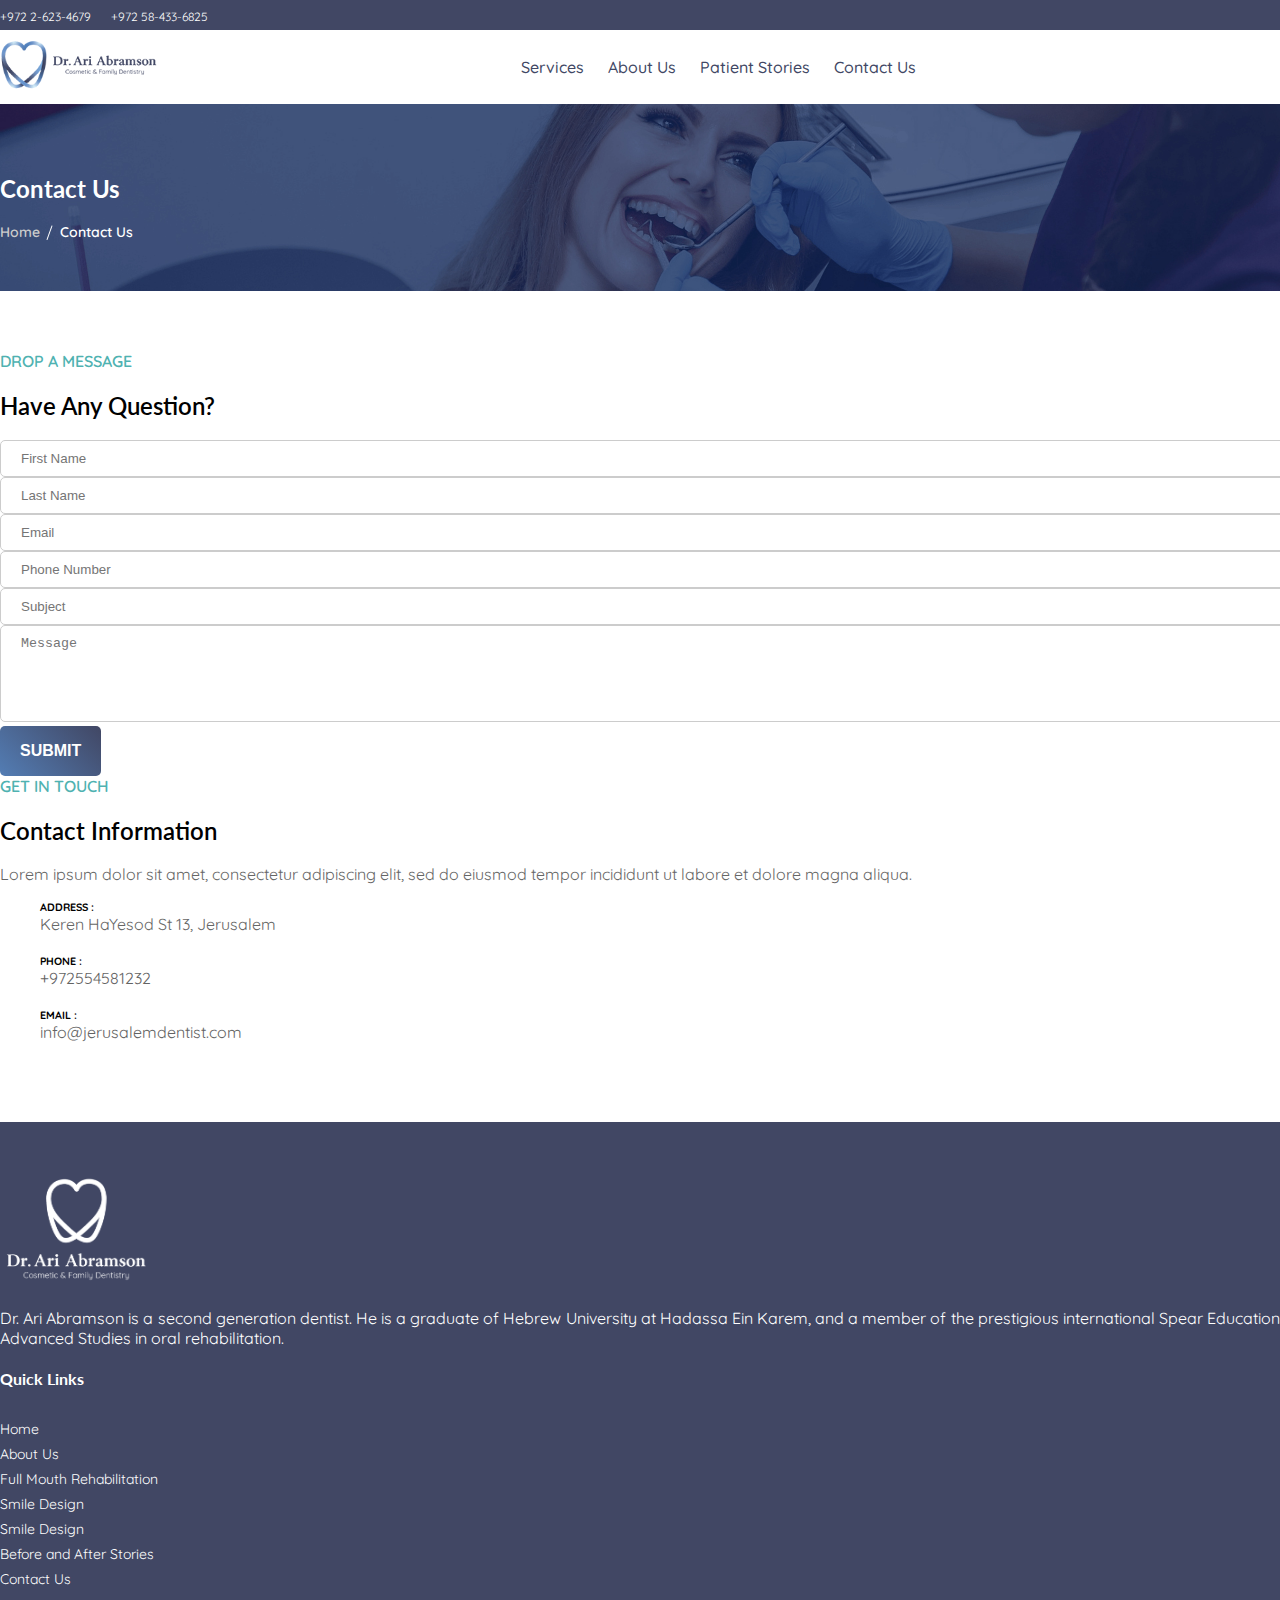
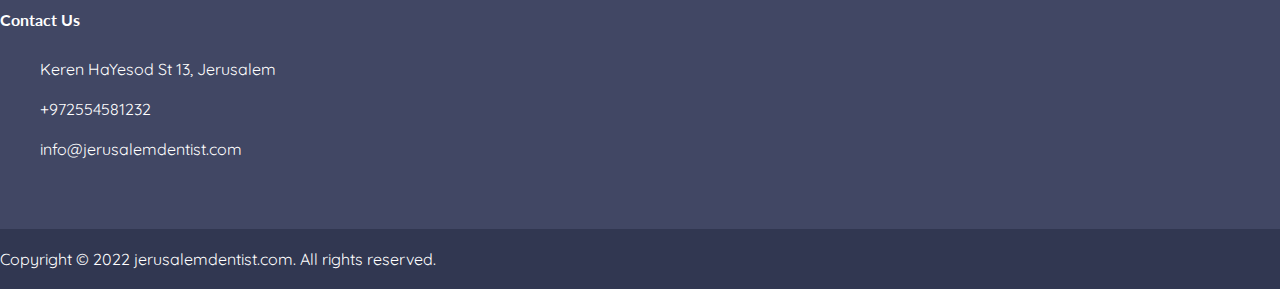
<file: contact.html>
<!DOCTYPE html>
<html lang="en">
<head>
    <!-- Required meta tags -->
    <meta charset="utf-8">
    <meta name="viewport" content="width=device-width, initial-scale=1, shrink-to-fit=no">
	
    <link rel="icon" href="images/favicon.png" sizes="16x16">
	
    <link href="https://fonts.googleapis.com/css2?family=Lato:wght@300;400;700;900&family=Quicksand:wght@300;400;500;600;700&display=swap" rel="stylesheet"> 
    <link rel="stylesheet" href="https://cdn.jsdelivr.net/npm/bootstrap@5.1.3/dist/css/bootstrap.min.css" integrity="sha384-1BmE4kWBq78iYhFldvKuhfTAU6auU8tT94WrHftjDbrCEXSU1oBoqyl2QvZ6jIW3" crossorigin="anonymous">
    <link rel="stylesheet" href="https://cdnjs.cloudflare.com/ajax/libs/font-awesome/6.1.1/css/all.min.css" integrity="sha512-KfkfwYDsLkIlwQp6LFnl8zNdLGxu9YAA1QvwINks4PhcElQSvqcyVLLD9aMhXd13uQjoXtEKNosOWaZqXgel0g==" crossorigin="anonymous" referrerpolicy="no-referrer" />
    <link rel="stylesheet" href="css/owl.carousel.min.css">
    <!-- Navigation CSS -->
    <link rel="stylesheet" href="css/nav-style.css">
    <link rel="stylesheet" href="css/style.css">
    
    <title>Dr. Ari Abramson's Clinic</title>
</head>
<body>
  <div class="site-mobile-menu">
    <div class="site-mobile-menu-header">
      <div class="site-mobile-menu-close mt-3">
        <span class="icon-close2 js-menu-toggle"></span>
      </div>
    </div>
    <div class="site-mobile-menu-body"></div>
  </div>
  <header class="site-navbar" role="banner">
    <div class="header-top">
      <div class="container">
        <div class="header-top-block">
          <div class="header-call">
            <ul>
              <li><a href="tel:+972 2-623-4679"><i class="fas fa-phone"></i> +972 2-623-4679</a></li>
              <li><a href="#"><i class="fab fa-whatsapp"></i> +972 58-433-6825</a></li>
            </ul>
          </div>
          <div class="header-social">
            <ul>
              <li><a href="#"><i class="fab fa-facebook-f"></i></a></li>
              <li><a href="#"><i class="fab fa-twitter"></i></a></li>
              <li><a href="#"><i class="fab fa-linkedin-in"></i></a></li>
              <li><a href="#"><i class="fab fa-instagram"></i></a></li>
            </ul>
          </div>
        </div>
      </div>
    </div>
    <div class="container">
      <div class="header-block">
        <div class="logo-wrapper">
          <a href="#"><img src="images/logo.png" alt=""></a>
        </div>
        <div class="header-menu">
          <nav class="site-navigation position-relative text-right" role="navigation">
            <ul class="site-menu js-clone-nav mr-auto d-none d-lg-block">
              <li class="has-children">
                <a href="#"><span>Services</span></a>
                <ul class="dropdown">
                  <li><a href="#">Smile Design</a></li>
                  <li><a href="#">Full Mouth Rehabilition</a></li>
                  <li><a href="#">General Dentistry</a></li>
                </ul>
              </li>
              <li><a href="#"><span>About Us</span></a></li>
              <li><a href="#"><span>Patient Stories</span></a></li>
              <li><a href="#"><span>Contact Us</span></a></li>
            </ul>
          </nav>
        </div>
        <div class="header-menu-toggle d-inline-block d-xl-none ml-md-0 mr-auto py-3" style="position: relative; top: 3px;">
          <a href="#" class="site-menu-toggle js-menu-toggle ">
            <span class="icon-menu h3">
              <i class="fas fa-bars"></i>
            </span>
          </a>
        </div>
      </div>
    </div>
  </header>
  <div class="title-section">
    <div class="title-bg">
      <img src="images/title-bg.jpg" class="d-block w-100" alt="">
    </div>
    <div class="container">
      <h2>Contact Us</h2>
      <div class="breadcrumb">
        <ul>
          <li><a href="#">Home</a></li>
          <li><p>Contact Us</p></li>
        </ul>
      </div>
    </div>    
  </div>
  <div class="contact-section">
    <div class="container">
      <div class="row">
        <div class="col-12 col-md-6">
          <div class="contact-form">
            <div class="home-service-title">
              <span>Drop a Message</span>
              <h2>Have Any Question?</h2>
            </div>
            <form>
              <div class="row">
                <div class="col-12 col-md-6 mb-3">
                  <input type="text" class="contact-input" placeholder="First Name">
                </div>
                <div class="col-12 col-md-6 mb-3">
                  <input type="text" class="contact-input" placeholder="Last Name">
                </div>
                <div class="col-12 col-md-6 mb-3">
                  <input type="email" class="contact-input" placeholder="Email">
                </div>
                <div class="col-12 col-md-6 mb-3">
                  <input type="text" class="contact-input" placeholder="Phone Number">
                </div>
                <div class="col-12 mb-3">
                  <input type="text" class="contact-input" placeholder="Subject">
                </div>
                <div class="col-12 mb-3">
                  <textarea rows="5" class="contact-input" placeholder="Message"></textarea>
                </div>
                <div class="col-12">
                  <button type="submit" class="cus-btn cus-btn-dark">Submit</button>
                </div>
              </div>
              
            </form>
          </div>
        </div>
        <div class="col-12 col-md-1"></div>
        <div class="col-12 col-md-5">
          <div class="contact-details">
            <div class="home-service-title">
              <span>Get In touch</span>
              <h2>Contact Information</h2>
            </div>
            <p>Lorem ipsum dolor sit amet, consectetur adipiscing elit, sed do eiusmod tempor incididunt ut labore et dolore magna aliqua.</p>
            <ul>
              <li>
                <div class="contact-detail-icon">
                  <i class="fas fa-map-marker-alt"></i>
                </div>
                <div class="contact-detail-info">
                  <h6>Address :</h6>
                  <p>Keren HaYesod St 13, Jerusalem</p>
                </div>
              </li>
              <li>
                <div class="contact-detail-icon">
                  <i class="fas fa-phone"></i>
                </div>
                <div class="contact-detail-info">
                  <h6>Phone :</h6>
                  <a href="tel:+972554581232">+972554581232</a>
                </div>
              </li>
              <li>
                <div class="contact-detail-icon">
                  <i class="fas fa-envelope"></i>
                </div>
                <div class="contact-detail-info">
                  <h6>Email :</h6>
                  <a href="mailto:info@jerusalemdentist.com">info@jerusalemdentist.com</a>
                </div>
              </li>
            </ul>
          </div>
        </div>
      </div>
    </div>
  </div>
  
  
  
  
  <footer>
    <div class="footer-main">
      <div class="container">
        <div class="row">
          <div class="col-12 col-md-5">
            <div class="footer-block">
              <div class="footer-logo">
                <img src="images/logo-white.png" alt="">
              </div>
              <div class="footer-about">
                <p>Dr. Ari Abramson is a second generation dentist. He is a graduate of Hebrew University at Hadassa Ein Karem, and a member of the prestigious international Spear Education Advanced Studies in oral rehabilitation.</p>
              </div>
            </div>
          </div>
          <div class="col-12 col-md-3">
            <div class="footer-block">
              <div class="footer-title">
                <h4>Quick Links</h4>
              </div>
              <div class="footer-menu">
                <ul>
                  <li><a href="#">Home</a></li>
                  <li><a href="#">About Us</a></li>
                  <li><a href="#">Full Mouth Rehabilitation</a></li>
                  <li><a href="#">Smile Design</a></li>
                  <li><a href="#">Smile Design</a></li>
                  <li><a href="#">Before and After Stories</a></li>
                  <li><a href="#">Contact Us</a></li>
                </ul>
              </div>
            </div>
          </div>
          <div class="col-12 col-md-4">
            <div class="footer-block">
              <div class="footer-title">
                <h4>Contact Us</h4>
              </div>
              <div class="footer-contact">
                <div class="footer-contact-item">
                  <div class="footer-contact-icon">
                    <i class="fas fa-map-marker-alt"></i>
                  </div>
                  <p>Keren HaYesod St 13, Jerusalem</p>
                </div>
                <div class="footer-contact-item">
                  <div class="footer-contact-icon">
                    <i class="fas fa-phone"></i>
                  </div>
                  <a href="tel:+972554581232">+972554581232</a>
                </div>
                <div class="footer-contact-item">
                  <div class="footer-contact-icon">
                    <i class="fas fa-envelope"></i>
                  </div>
                  <a href="mailto:info@jerusalemdentist.com">info@jerusalemdentist.com</a>
                </div>
              </div>
            </div>
          </div>
        </div>
      </div>
    </div>
    <div class="footer-bottom">
      <div class="container">
        <div class="row">
          <div class="col-12 col-md-6">
            <div class="footer-copy">
              Copyright © 2022 jerusalemdentist.com. All rights reserved. 
            </div>
          </div>
          <div class="col-12 col-md-6">
            <div class="footer-social">
              <ul>
                <li><a href="#"><i class="fab fa-facebook-f"></i></a></li>
                <li><a href="#"><i class="fab fa-twitter"></i></a></li>
                <li><a href="#"><i class="fab fa-linkedin-in"></i></a></li>
                <li><a href="#"><i class="fab fa-instagram"></i></a></li>
              </ul>
            </div>
          </div>
        </div>
      </div>
    </div>
  </footer>

    
    


<script src="js/jquery.min.js"></script>
<script src="js/owl.carousel.js"></script>
<script src="js/bootstrap.min.js"></script>
<script src="https://cdn.jsdelivr.net/npm/bootstrap@5.1.3/dist/js/bootstrap.min.js" integrity="sha384-QJHtvGhmr9XOIpI6YVutG+2QOK9T+ZnN4kzFN1RtK3zEFEIsxhlmWl5/YESvpZ13" crossorigin="anonymous"></script>
<script src="js/nav-js.js"></script>





<script>
$(window).scroll(function(){50<=$(window).scrollTop()?$("header").addClass("header-scroll"):$("header").removeClass("header-scroll")})
</script>
<script>
    $(document).ready(function(){
        $('.owl-one').owlCarousel({
            margin: 10,
            nav: true,
            loop: true,
            autoplay:true,
            dots:false,
            navText:['<i class="fas fa-chevron-left"></i>','<i class="fas fa-chevron-right"></i>'],
            responsive: {
              0: {
                items: 1
              },
              600: {
                items: 1
              },
              1000: {
                items: 1
              }
            }
        });
        
        
    });
    </script>
    
</body>
</html>
</file>
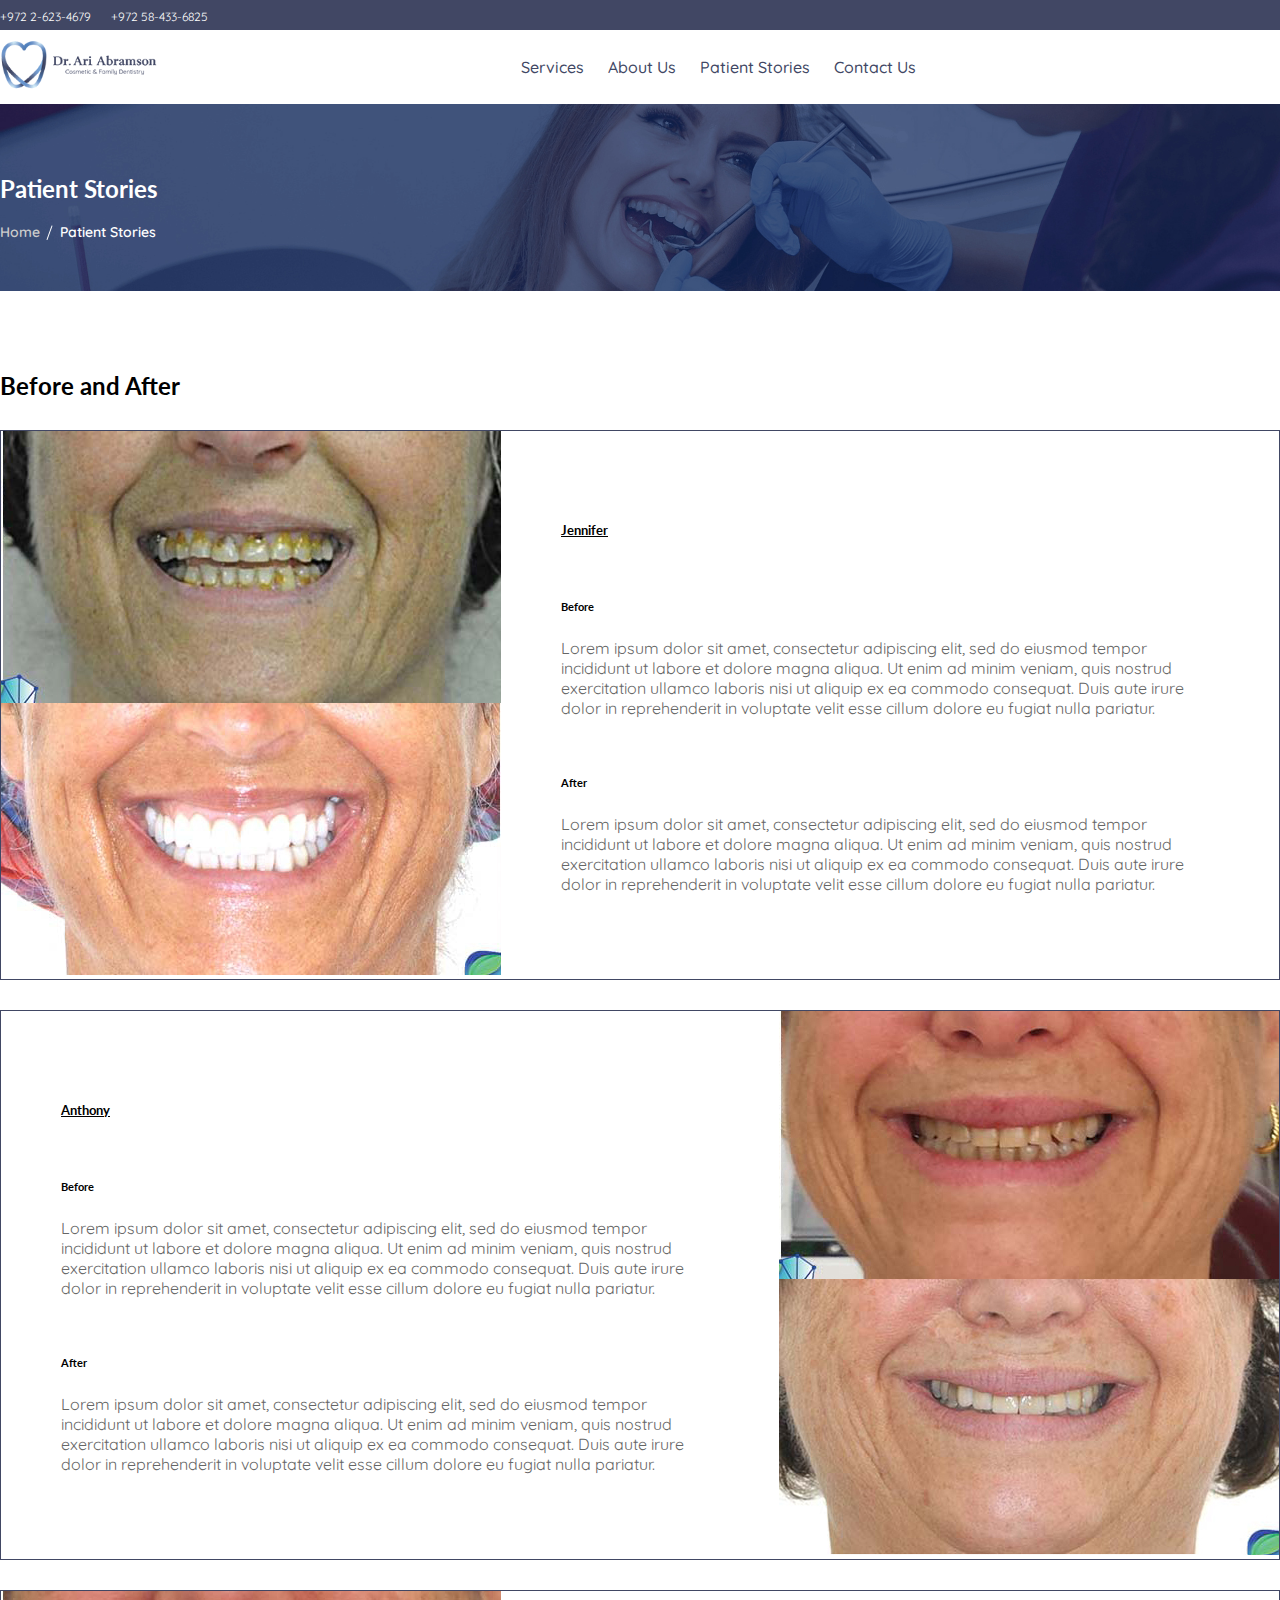
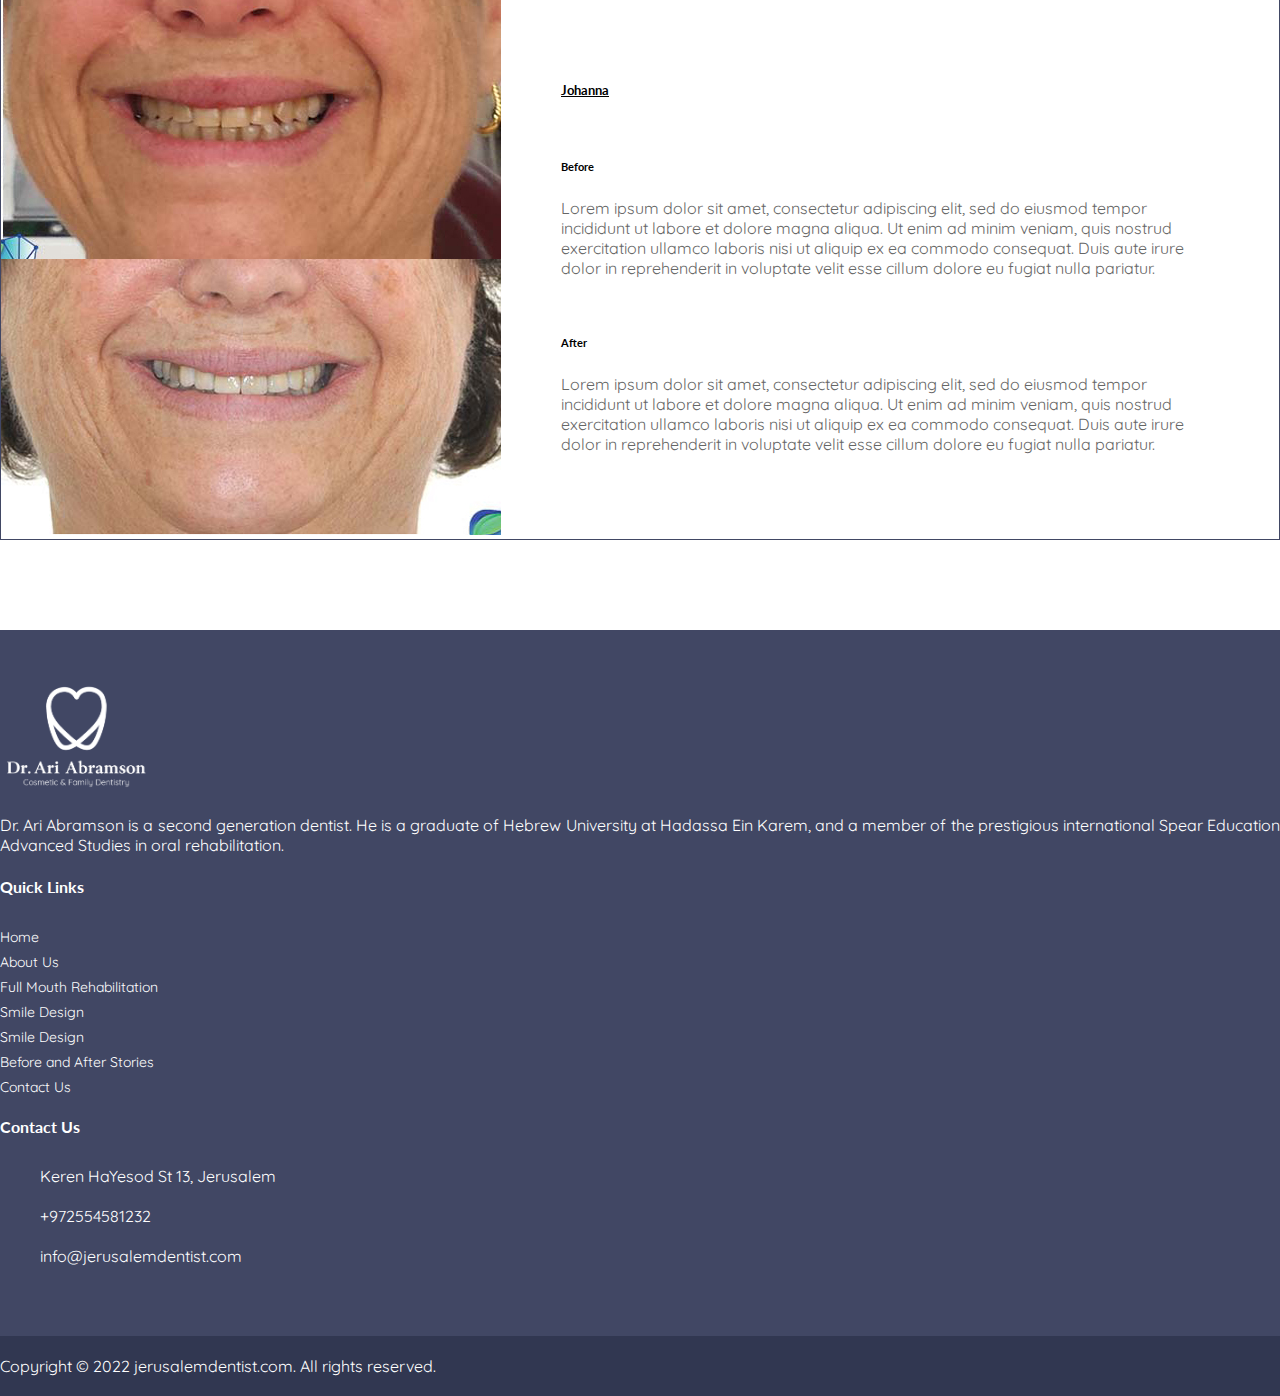
<file: patient-stories.html>
<!DOCTYPE html>
<html lang="en">
<head>
    <!-- Required meta tags -->
    <meta charset="utf-8">
    <meta name="viewport" content="width=device-width, initial-scale=1, shrink-to-fit=no">
	
    <link rel="icon" href="images/favicon.png" sizes="16x16">
	
    <link href="https://fonts.googleapis.com/css2?family=Lato:wght@300;400;700;900&family=Quicksand:wght@300;400;500;600;700&display=swap" rel="stylesheet"> 
    <link rel="stylesheet" href="https://cdn.jsdelivr.net/npm/bootstrap@5.1.3/dist/css/bootstrap.min.css" integrity="sha384-1BmE4kWBq78iYhFldvKuhfTAU6auU8tT94WrHftjDbrCEXSU1oBoqyl2QvZ6jIW3" crossorigin="anonymous">
    <link rel="stylesheet" href="https://cdnjs.cloudflare.com/ajax/libs/font-awesome/6.1.1/css/all.min.css" integrity="sha512-KfkfwYDsLkIlwQp6LFnl8zNdLGxu9YAA1QvwINks4PhcElQSvqcyVLLD9aMhXd13uQjoXtEKNosOWaZqXgel0g==" crossorigin="anonymous" referrerpolicy="no-referrer" />
    <link rel="stylesheet" href="css/owl.carousel.min.css">
    <!-- Navigation CSS -->
    <link rel="stylesheet" href="css/nav-style.css">
    <link rel="stylesheet" href="css/style.css">
    
    <title>Dr. Ari Abramson's Clinic</title>
</head>
<body>
  <div class="site-mobile-menu">
    <div class="site-mobile-menu-header">
      <div class="site-mobile-menu-close mt-3">
        <span class="icon-close2 js-menu-toggle"></span>
      </div>
    </div>
    <div class="site-mobile-menu-body"></div>
  </div>
  <header class="site-navbar" role="banner">
    <div class="header-top">
      <div class="container">
        <div class="header-top-block">
          <div class="header-call">
            <ul>
              <li><a href="tel:+972 2-623-4679"><i class="fas fa-phone"></i> +972 2-623-4679</a></li>
              <li><a href="#"><i class="fab fa-whatsapp"></i> +972 58-433-6825</a></li>
            </ul>
          </div>
          <div class="header-social">
            <ul>
              <li><a href="#"><i class="fab fa-facebook-f"></i></a></li>
              <li><a href="#"><i class="fab fa-twitter"></i></a></li>
              <li><a href="#"><i class="fab fa-linkedin-in"></i></a></li>
              <li><a href="#"><i class="fab fa-instagram"></i></a></li>
            </ul>
          </div>
        </div>
      </div>
    </div>
    <div class="container">
      <div class="header-block">
        <div class="logo-wrapper">
          <a href="#"><img src="images/logo.png" alt=""></a>
        </div>
        <div class="header-menu">
          <nav class="site-navigation position-relative text-right" role="navigation">
            <ul class="site-menu js-clone-nav mr-auto d-none d-lg-block">
              <li class="has-children">
                <a href="#"><span>Services</span></a>
                <ul class="dropdown">
                  <li><a href="#">Smile Design</a></li>
                  <li><a href="#">Full Mouth Rehabilition</a></li>
                  <li><a href="#">General Dentistry</a></li>
                </ul>
              </li>
              <li><a href="#"><span>About Us</span></a></li>
              <li><a href="#"><span>Patient Stories</span></a></li>
              <li><a href="#"><span>Contact Us</span></a></li>
            </ul>
          </nav>
        </div>
        <div class="header-menu-toggle d-inline-block d-xl-none ml-md-0 mr-auto py-3" style="position: relative; top: 3px;">
          <a href="#" class="site-menu-toggle js-menu-toggle ">
            <span class="icon-menu h3">
              <i class="fas fa-bars"></i>
            </span>
          </a>
        </div>
      </div>
    </div>
  </header>
  <div class="title-section">
    <div class="title-bg">
      <img src="images/title-bg.jpg" class="d-block w-100" alt="">
    </div>
    <div class="container">
      <h2>Patient Stories</h2>
      <div class="breadcrumb">
        <ul>
          <li><a href="#">Home</a></li>
          <li><p>Patient Stories</p></li>
        </ul>
      </div>
    </div>    
  </div>
  <div class="before-after-section">
    <div class="container">
      <div class="before-after-title">
        <h2>Before and After</h2>
      </div>
      <div class="before-after-list">
        <div class="before-after-item">
          <div class="before-after-img-block">
            <div class="before-after-img">
              <img src="images/gallery01.jpg" class="d-block w-100" alt="">
            </div>
          </div>
          <div class="before-after-detail">
            <div class="before-after-name">
              <h5>Jennifer</h5>
            </div>
            <div class="before-detail">
              <h6>Before</h6>
              <p>Lorem ipsum dolor sit amet, consectetur adipiscing elit, sed do eiusmod tempor incididunt ut labore et dolore magna aliqua. Ut enim ad minim veniam, quis nostrud exercitation ullamco laboris nisi ut aliquip ex ea commodo consequat. Duis aute irure dolor in reprehenderit in voluptate velit esse cillum dolore eu fugiat nulla pariatur.</p>
            </div>
            <div class="after-detail">
              <h6>After</h6>
              <p>Lorem ipsum dolor sit amet, consectetur adipiscing elit, sed do eiusmod tempor incididunt ut labore et dolore magna aliqua. Ut enim ad minim veniam, quis nostrud exercitation ullamco laboris nisi ut aliquip ex ea commodo consequat. Duis aute irure dolor in reprehenderit in voluptate velit esse cillum dolore eu fugiat nulla pariatur.</p>
            </div>
          </div>
        </div>
        <div class="before-after-item">
          <div class="before-after-img-block">
            <div class="before-after-img">
              <img src="images/gallery02.jpg" class="d-block w-100" alt="">
            </div>
          </div>
          <div class="before-after-detail">
            <div class="before-after-name">
              <h5>Anthony</h5>
            </div>
            <div class="before-detail">
              <h6>Before</h6>
              <p>Lorem ipsum dolor sit amet, consectetur adipiscing elit, sed do eiusmod tempor incididunt ut labore et dolore magna aliqua. Ut enim ad minim veniam, quis nostrud exercitation ullamco laboris nisi ut aliquip ex ea commodo consequat. Duis aute irure dolor in reprehenderit in voluptate velit esse cillum dolore eu fugiat nulla pariatur.</p>
            </div>
            <div class="after-detail">
              <h6>After</h6>
              <p>Lorem ipsum dolor sit amet, consectetur adipiscing elit, sed do eiusmod tempor incididunt ut labore et dolore magna aliqua. Ut enim ad minim veniam, quis nostrud exercitation ullamco laboris nisi ut aliquip ex ea commodo consequat. Duis aute irure dolor in reprehenderit in voluptate velit esse cillum dolore eu fugiat nulla pariatur.</p>
            </div>
          </div>
        </div>
        <div class="before-after-item">
          <div class="before-after-img-block">
            <div class="before-after-img">
              <img src="images/gallery02.jpg" class="d-block w-100" alt="">
            </div>
          </div>
          <div class="before-after-detail">
            <div class="before-after-name">
              <h5>Johanna</h5>
            </div>
            <div class="before-detail">
              <h6>Before</h6>
              <p>Lorem ipsum dolor sit amet, consectetur adipiscing elit, sed do eiusmod tempor incididunt ut labore et dolore magna aliqua. Ut enim ad minim veniam, quis nostrud exercitation ullamco laboris nisi ut aliquip ex ea commodo consequat. Duis aute irure dolor in reprehenderit in voluptate velit esse cillum dolore eu fugiat nulla pariatur.</p>
            </div>
            <div class="after-detail">
              <h6>After</h6>
              <p>Lorem ipsum dolor sit amet, consectetur adipiscing elit, sed do eiusmod tempor incididunt ut labore et dolore magna aliqua. Ut enim ad minim veniam, quis nostrud exercitation ullamco laboris nisi ut aliquip ex ea commodo consequat. Duis aute irure dolor in reprehenderit in voluptate velit esse cillum dolore eu fugiat nulla pariatur.</p>
            </div>
          </div>
        </div>
      </div>
    </div>
  </div>
  
  
  
  
  <footer>
    <div class="footer-main">
      <div class="container">
        <div class="row">
          <div class="col-12 col-md-5">
            <div class="footer-block">
              <div class="footer-logo">
                <img src="images/logo-white.png" alt="">
              </div>
              <div class="footer-about">
                <p>Dr. Ari Abramson is a second generation dentist. He is a graduate of Hebrew University at Hadassa Ein Karem, and a member of the prestigious international Spear Education Advanced Studies in oral rehabilitation.</p>
              </div>
            </div>
          </div>
          <div class="col-12 col-md-3">
            <div class="footer-block">
              <div class="footer-title">
                <h4>Quick Links</h4>
              </div>
              <div class="footer-menu">
                <ul>
                  <li><a href="#">Home</a></li>
                  <li><a href="#">About Us</a></li>
                  <li><a href="#">Full Mouth Rehabilitation</a></li>
                  <li><a href="#">Smile Design</a></li>
                  <li><a href="#">Smile Design</a></li>
                  <li><a href="#">Before and After Stories</a></li>
                  <li><a href="#">Contact Us</a></li>
                </ul>
              </div>
            </div>
          </div>
          <div class="col-12 col-md-4">
            <div class="footer-block">
              <div class="footer-title">
                <h4>Contact Us</h4>
              </div>
              <div class="footer-contact">
                <div class="footer-contact-item">
                  <div class="footer-contact-icon">
                    <i class="fas fa-map-marker-alt"></i>
                  </div>
                  <p>Keren HaYesod St 13, Jerusalem</p>
                </div>
                <div class="footer-contact-item">
                  <div class="footer-contact-icon">
                    <i class="fas fa-phone"></i>
                  </div>
                  <a href="tel:+972554581232">+972554581232</a>
                </div>
                <div class="footer-contact-item">
                  <div class="footer-contact-icon">
                    <i class="fas fa-envelope"></i>
                  </div>
                  <a href="mailto:info@jerusalemdentist.com">info@jerusalemdentist.com</a>
                </div>
              </div>
            </div>
          </div>
        </div>
      </div>
    </div>
    <div class="footer-bottom">
      <div class="container">
        <div class="row">
          <div class="col-12 col-md-6">
            <div class="footer-copy">
              Copyright © 2022 jerusalemdentist.com. All rights reserved. 
            </div>
          </div>
          <div class="col-12 col-md-6">
            <div class="footer-social">
              <ul>
                <li><a href="#"><i class="fab fa-facebook-f"></i></a></li>
                <li><a href="#"><i class="fab fa-twitter"></i></a></li>
                <li><a href="#"><i class="fab fa-linkedin-in"></i></a></li>
                <li><a href="#"><i class="fab fa-instagram"></i></a></li>
              </ul>
            </div>
          </div>
        </div>
      </div>
    </div>
  </footer>

    
    


<script src="js/jquery.min.js"></script>
<script src="js/owl.carousel.js"></script>
<script src="js/bootstrap.min.js"></script>
<script src="https://cdn.jsdelivr.net/npm/bootstrap@5.1.3/dist/js/bootstrap.min.js" integrity="sha384-QJHtvGhmr9XOIpI6YVutG+2QOK9T+ZnN4kzFN1RtK3zEFEIsxhlmWl5/YESvpZ13" crossorigin="anonymous"></script>
<script src="js/nav-js.js"></script>





<script>
$(window).scroll(function(){50<=$(window).scrollTop()?$("header").addClass("header-scroll"):$("header").removeClass("header-scroll")})
</script>
<script>
    $(document).ready(function(){
        $('.owl-one').owlCarousel({
            margin: 10,
            nav: true,
            loop: true,
            autoplay:true,
            dots:false,
            navText:['<i class="fas fa-chevron-left"></i>','<i class="fas fa-chevron-right"></i>'],
            responsive: {
              0: {
                items: 1
              },
              600: {
                items: 1
              },
              1000: {
                items: 1
              }
            }
        });
        
        
    });
    </script>
    
</body>
</html>
</file>
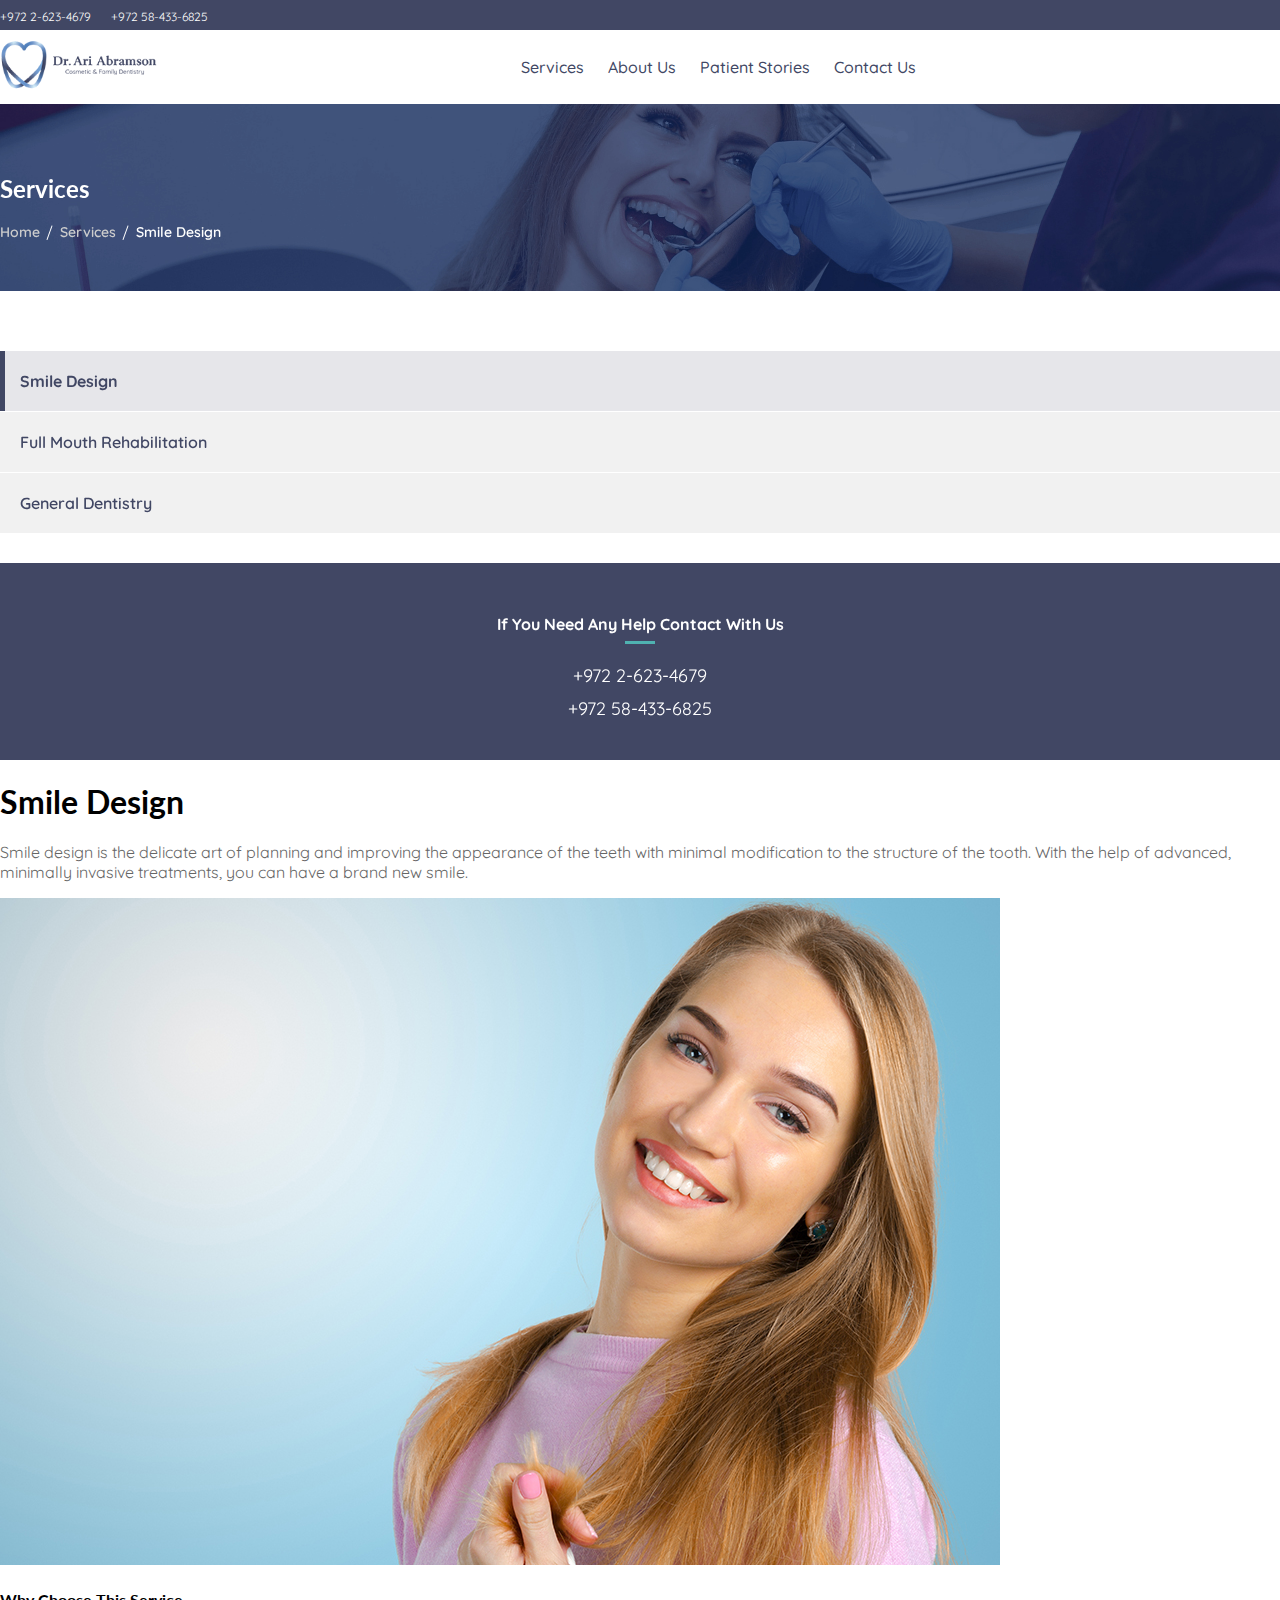
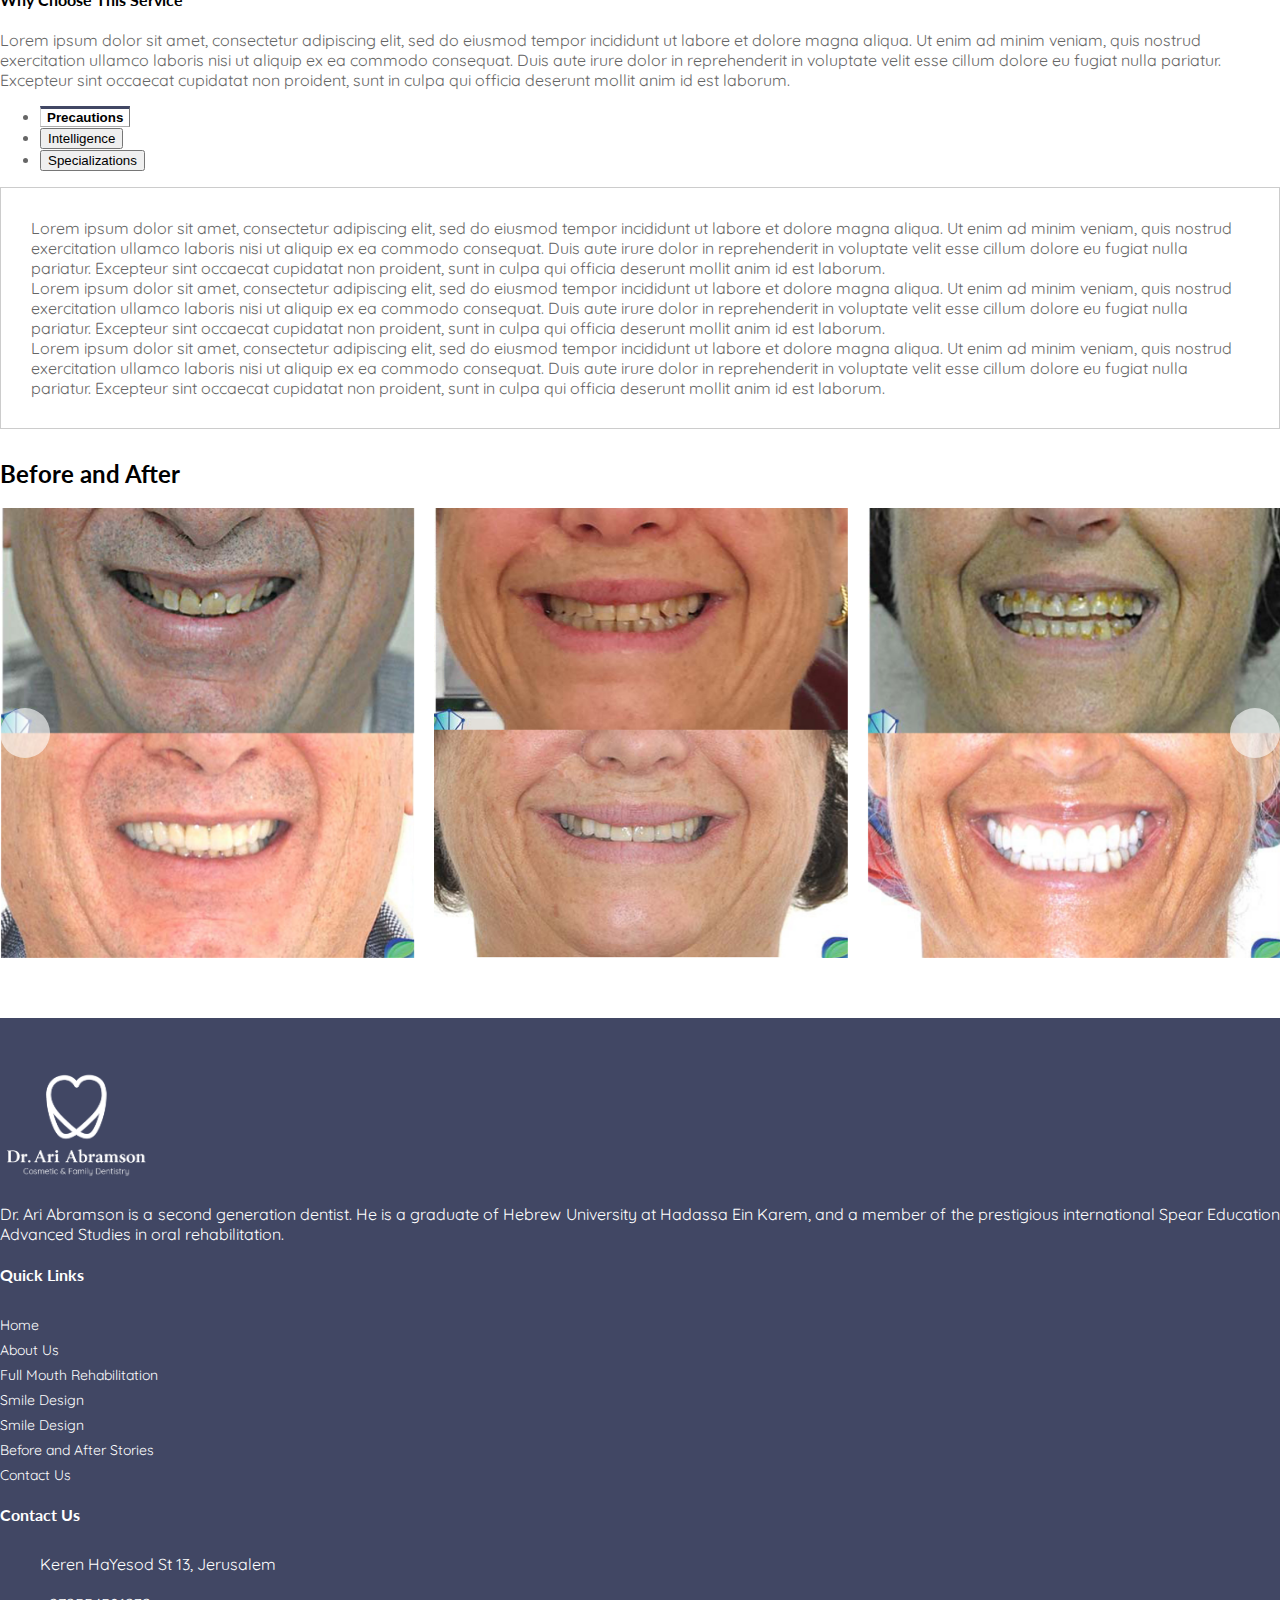
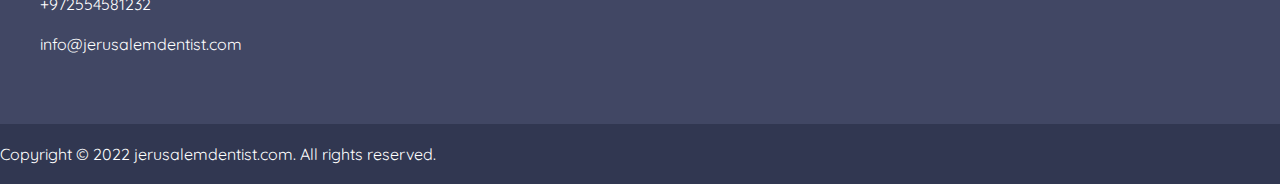
<file: smile-design.html>
<!DOCTYPE html>
<html lang="en">
<head>
    <!-- Required meta tags -->
    <meta charset="utf-8">
    <meta name="viewport" content="width=device-width, initial-scale=1, shrink-to-fit=no">
	
    <link rel="icon" href="images/favicon.png" sizes="16x16">
	
    <link href="https://fonts.googleapis.com/css2?family=Lato:wght@300;400;700;900&family=Quicksand:wght@300;400;500;600;700&display=swap" rel="stylesheet"> 
    <link rel="stylesheet" href="https://cdn.jsdelivr.net/npm/bootstrap@5.1.3/dist/css/bootstrap.min.css" integrity="sha384-1BmE4kWBq78iYhFldvKuhfTAU6auU8tT94WrHftjDbrCEXSU1oBoqyl2QvZ6jIW3" crossorigin="anonymous">
    <link rel="stylesheet" href="https://cdnjs.cloudflare.com/ajax/libs/font-awesome/6.1.1/css/all.min.css" integrity="sha512-KfkfwYDsLkIlwQp6LFnl8zNdLGxu9YAA1QvwINks4PhcElQSvqcyVLLD9aMhXd13uQjoXtEKNosOWaZqXgel0g==" crossorigin="anonymous" referrerpolicy="no-referrer" />
    <link rel="stylesheet" href="css/owl.carousel.min.css">
    <!-- Navigation CSS -->
    <link rel="stylesheet" href="css/nav-style.css">
    <link rel="stylesheet" href="css/grt-youtube-popup.css">
    <link rel="stylesheet" href="css/glightbox.css">
    <link rel="stylesheet" href="css/style.css">
    
    <title>Dr. Ari Abramson's Clinic</title>
</head>
<body>
  <div class="site-mobile-menu">
    <div class="site-mobile-menu-header">
      <div class="site-mobile-menu-close mt-3">
        <span class="icon-close2 js-menu-toggle"></span>
      </div>
    </div>
    <div class="site-mobile-menu-body"></div>
  </div>
  <header class="site-navbar" role="banner">
    <div class="header-top">
      <div class="container">
        <div class="header-top-block">
          <div class="header-call">
            <ul>
              <li><a href="tel:+972 2-623-4679"><i class="fas fa-phone"></i> +972 2-623-4679</a></li>
              <li><a href="#"><i class="fab fa-whatsapp"></i> +972 58-433-6825</a></li>
            </ul>
          </div>
          <div class="header-social">
            <ul>
              <li><a href="#"><i class="fab fa-facebook-f"></i></a></li>
              <li><a href="#"><i class="fab fa-twitter"></i></a></li>
              <li><a href="#"><i class="fab fa-linkedin-in"></i></a></li>
              <li><a href="#"><i class="fab fa-instagram"></i></a></li>
            </ul>
          </div>
        </div>
      </div>
    </div>
    <div class="container">
      <div class="header-block">
        <div class="logo-wrapper">
          <a href="#"><img src="images/logo.png" alt=""></a>
        </div>
        <div class="header-menu">
          <nav class="site-navigation position-relative text-right" role="navigation">
            <ul class="site-menu js-clone-nav mr-auto d-none d-lg-block">
              <li class="has-children">
                <a href="#"><span>Services</span></a>
                <ul class="dropdown">
                  <li><a href="#">Smile Design</a></li>
                  <li><a href="#">Full Mouth Rehabilition</a></li>
                  <li><a href="#">General Dentistry</a></li>
                </ul>
              </li>
              <li><a href="#"><span>About Us</span></a></li>
              <li><a href="#"><span>Patient Stories</span></a></li>
              <li><a href="#"><span>Contact Us</span></a></li>
            </ul>
          </nav>
        </div>
        <div class="header-menu-toggle d-inline-block d-xl-none ml-md-0 mr-auto py-3" style="position: relative; top: 3px;">
          <a href="#" class="site-menu-toggle js-menu-toggle ">
            <span class="icon-menu h3">
              <i class="fas fa-bars"></i>
            </span>
          </a>
        </div>
      </div>
    </div>
  </header>
  <div class="title-section">
    <div class="title-bg">
      <img src="images/title-bg.jpg" class="d-block w-100" alt="">
    </div>
    <div class="container">
      <h2>Services</h2>
      <div class="breadcrumb">
        <ul>
          <li><a href="#">Home</a></li>
          <li><a href="#">Services</a></li>
          <li><p>Smile Design</p></li>
        </ul>
      </div>
    </div>    
  </div>
  <div class="service-wrapper">
    <div class="container">
      <div class="row">
        <div class="col-12 col-md-4">
          <div class="service-sidebar">
            <div class="sidebar-service-list">
              <div class="sidebar-service-item active">
                <a href="#"><span>Smile Design</span><i class="fas fa-chevron-right"></i></a>
              </div>
              <div class="sidebar-service-item">
                <a href="#"><span>Full Mouth Rehabilitation</span><i class="fas fa-chevron-right"></i></a>
              </div>
              <div class="sidebar-service-item">
                <a href="#"><span>General Dentistry</span><i class="fas fa-chevron-right"></i></a>
              </div>
            </div>
            <div class="sidebar-service-cta">
              <h4>If You Need Any Help Contact With Us</h4>
              <a href="tel:+972 2-623-4679"><i class="fas fa-phone"></i> +972 2-623-4679</a>
              <a href="#"><i class="fab fa-whatsapp"></i> +972 58-433-6825</a>
            </div>
          </div>

        </div>
        <div class="col-12 col-md-8">
          <div class="service-section">
            <div class="service-title">
              <h1>Smile Design</h1>
            </div>
            <p>Smile design is the delicate art of planning and improving the appearance of the teeth with minimal modification to the structure of the tooth. With the help of advanced, minimally invasive treatments, you can have a brand new smile.</p>
            <div class="service-img">
              <img src="images/smile-design1.jpg" class="d-block w-100" alt="">
            </div>
            <div class="service-title">
              <h4>Why Choose This Service</h4>
            </div>
            <p>Lorem ipsum dolor sit amet, consectetur adipiscing elit, sed do eiusmod tempor incididunt ut labore et dolore magna aliqua. Ut enim ad minim veniam, quis nostrud exercitation ullamco laboris nisi ut aliquip ex ea commodo consequat. Duis aute irure dolor in reprehenderit in voluptate velit esse cillum dolore eu fugiat nulla pariatur. Excepteur sint occaecat cupidatat non proident, sunt in culpa qui officia deserunt mollit anim id est laborum.</p>
            <div class="service-info">
              <ul class="nav nav-tabs" id="myTab" role="tablist">
                <li class="nav-item" role="presentation">
                  <button class="nav-link active" id="precautions-tab" data-bs-toggle="tab" data-bs-target="#precautions" type="button" role="tab" aria-controls="precautions" aria-selected="true">Precautions</button>
                </li>
                <li class="nav-item" role="presentation">
                  <button class="nav-link" id="intelligence-tab" data-bs-toggle="tab" data-bs-target="#intelligence" type="button" role="tab" aria-controls="intelligence" aria-selected="false">Intelligence</button>
                </li>
                <li class="nav-item" role="presentation">
                  <button class="nav-link" id="specializations-tab" data-bs-toggle="tab" data-bs-target="#specializations" type="button" role="tab" aria-controls="specializations" aria-selected="false">Specializations</button>
                </li>
              </ul>
              <div class="tab-content" id="myTabContent">
                <div class="tab-pane fade show active" id="precautions" role="tabpanel" aria-labelledby="precautions-tab">
                  Lorem ipsum dolor sit amet, consectetur adipiscing elit, sed do eiusmod tempor incididunt ut labore et dolore magna aliqua. Ut enim ad minim veniam, quis nostrud exercitation ullamco laboris nisi ut aliquip ex ea commodo consequat. Duis aute irure dolor in reprehenderit in voluptate velit esse cillum dolore eu fugiat nulla pariatur. Excepteur sint occaecat cupidatat non proident, sunt in culpa qui officia deserunt mollit anim id est laborum.
                </div>
                <div class="tab-pane fade" id="intelligence" role="tabpanel" aria-labelledby="intelligence-tab">
                  Lorem ipsum dolor sit amet, consectetur adipiscing elit, sed do eiusmod tempor incididunt ut labore et dolore magna aliqua. Ut enim ad minim veniam, quis nostrud exercitation ullamco laboris nisi ut aliquip ex ea commodo consequat. Duis aute irure dolor in reprehenderit in voluptate velit esse cillum dolore eu fugiat nulla pariatur. Excepteur sint occaecat cupidatat non proident, sunt in culpa qui officia deserunt mollit anim id est laborum.
                </div>
                <div class="tab-pane fade" id="specializations" role="tabpanel" aria-labelledby="specializations-tab">
                  Lorem ipsum dolor sit amet, consectetur adipiscing elit, sed do eiusmod tempor incididunt ut labore et dolore magna aliqua. Ut enim ad minim veniam, quis nostrud exercitation ullamco laboris nisi ut aliquip ex ea commodo consequat. Duis aute irure dolor in reprehenderit in voluptate velit esse cillum dolore eu fugiat nulla pariatur. Excepteur sint occaecat cupidatat non proident, sunt in culpa qui officia deserunt mollit anim id est laborum.
                </div>
              </div>              
            </div>
            <div class="service-gallery">
              <div class="service-gallery-title">
                Before and After
              </div>
              <div class="gallery-slider-block">
                <div class="gallery-slider owl-carousel owl-theme">
                  <div class="item">
                    <div class="gallery-slider-item">
                      <div class="gallery-slider-img">
                        <a href="images/gallery03.jpg" class="glightbox gallery_product ">
                          <img src="images/gallery03.jpg">
                        </a>
                      </div>
                    </div>
                  </div>
                  <div class="item">
                    <div class="gallery-slider-item">
                      <div class="gallery-slider-img">
                        <a href="images/gallery02.jpg" class="glightbox gallery_product ">
                          <img src="images/gallery02.jpg">
                        </a>
                      </div>
                    </div>
                  </div>
                  <div class="item">
                    <div class="gallery-slider-item">
                      <div class="gallery-slider-img">
                        <a href="images/gallery01.jpg" class="glightbox gallery_product ">
                          <img src="images/gallery01.jpg">
                        </a>
                      </div>
                    </div>
                  </div>
                  <div class="item">
                    <div class="gallery-slider-item">
                      <div class="gallery-slider-img">
                        <a href="images/gallery03.jpg" class="glightbox gallery_product ">
                          <img src="images/gallery03.jpg">
                        </a>
                      </div>
                    </div>
                  </div>
                  <div class="item">
                    <div class="gallery-slider-item">
                      <div class="gallery-slider-img">
                        <a href="images/gallery02.jpg" class="glightbox gallery_product ">
                          <img src="images/gallery02.jpg">
                        </a>
                      </div>
                    </div>
                  </div>
                  <div class="item">
                    <div class="gallery-slider-item">
                      <div class="gallery-slider-img">
                        <a href="images/gallery01.jpg" class="glightbox gallery_product ">
                          <img src="images/gallery01.jpg">
                        </a>
                      </div>
                    </div>
                  </div>
                </div>
              </div>
            </div>
          </div>
        </div>
      </div>
    </div>
  </div>
  
  
  
  <footer>
    <div class="footer-main">
      <div class="container">
        <div class="row">
          <div class="col-12 col-md-5">
            <div class="footer-block">
              <div class="footer-logo">
                <img src="images/logo-white.png" alt="">
              </div>
              <div class="footer-about">
                <p>Dr. Ari Abramson is a second generation dentist. He is a graduate of Hebrew University at Hadassa Ein Karem, and a member of the prestigious international Spear Education Advanced Studies in oral rehabilitation.</p>
              </div>
            </div>
          </div>
          <div class="col-12 col-md-3">
            <div class="footer-block">
              <div class="footer-title">
                <h4>Quick Links</h4>
              </div>
              <div class="footer-menu">
                <ul>
                  <li><a href="#">Home</a></li>
                  <li><a href="#">About Us</a></li>
                  <li><a href="#">Full Mouth Rehabilitation</a></li>
                  <li><a href="#">Smile Design</a></li>
                  <li><a href="#">Smile Design</a></li>
                  <li><a href="#">Before and After Stories</a></li>
                  <li><a href="#">Contact Us</a></li>
                </ul>
              </div>
            </div>
          </div>
          <div class="col-12 col-md-4">
            <div class="footer-block">
              <div class="footer-title">
                <h4>Contact Us</h4>
              </div>
              <div class="footer-contact">
                <div class="footer-contact-item">
                  <div class="footer-contact-icon">
                    <i class="fas fa-map-marker-alt"></i>
                  </div>
                  <p>Keren HaYesod St 13, Jerusalem</p>
                </div>
                <div class="footer-contact-item">
                  <div class="footer-contact-icon">
                    <i class="fas fa-phone"></i>
                  </div>
                  <a href="tel:+972554581232">+972554581232</a>
                </div>
                <div class="footer-contact-item">
                  <div class="footer-contact-icon">
                    <i class="fas fa-envelope"></i>
                  </div>
                  <a href="mailto:info@jerusalemdentist.com">info@jerusalemdentist.com</a>
                </div>
              </div>
            </div>
          </div>
        </div>
      </div>
    </div>
    <div class="footer-bottom">
      <div class="container">
        <div class="row">
          <div class="col-12 col-md-6">
            <div class="footer-copy">
              Copyright © 2022 jerusalemdentist.com. All rights reserved. 
            </div>
          </div>
          <div class="col-12 col-md-6">
            <div class="footer-social">
              <ul>
                <li><a href="#"><i class="fab fa-facebook-f"></i></a></li>
                <li><a href="#"><i class="fab fa-twitter"></i></a></li>
                <li><a href="#"><i class="fab fa-linkedin-in"></i></a></li>
                <li><a href="#"><i class="fab fa-instagram"></i></a></li>
              </ul>
            </div>
          </div>
        </div>
      </div>
    </div>
  </footer>

    
    


<script src="js/jquery.min.js"></script>
<script src="js/owl.carousel.js"></script>
<script src="https://cdn.jsdelivr.net/npm/bootstrap@5.1.3/dist/js/bootstrap.min.js" integrity="sha384-QJHtvGhmr9XOIpI6YVutG+2QOK9T+ZnN4kzFN1RtK3zEFEIsxhlmWl5/YESvpZ13" crossorigin="anonymous"></script>
<script src="js/nav-js.js"></script>
<script src="js/grt-youtube-popup.js"></script>
<script src="js/glightbox.min.js"></script>

<script>
  $(".youtube-link").grtyoutube({
    autoPlay:true,
    theme: "dark"
  });
</script>



<script>
    $(document).ready(function(){
        $('.gallery-slider').owlCarousel({
            margin: 20,
            nav: true,
            loop: true,
            autoplay:true,
            dots:false,
            navText:['<i class="fas fa-chevron-left"></i>','<i class="fas fa-chevron-right"></i>'],
            responsive: {
              0: {
                items: 1
              },
              600: {
                items: 2
              },
              1000: {
                items: 3
              }
            }
        });
        
        
    });
    </script>
    
</body>
</html>
</file>
<file: css/nav-style.css>
body:before {
  content: "";
  position: absolute;
  top: 0;
  left: 0;
  right: 0;
  bottom: 0;
  background: rgba(0, 0, 0, 0.5);
  -webkit-transition: .3s all ease;
  -o-transition: .3s all ease;
  transition: .3s all ease;
  opacity: 0;
  visibility: hidden;
  z-index: 1;
}

body.offcanvas-menu:before {
  opacity: 1;
  visibility: visible;
}

a {
  -webkit-transition: .3s all ease;
  -o-transition: .3s all ease;
  transition: .3s all ease;
}

a,
a:hover {
  text-decoration: none !important;
}


.site-navbar .site-navigation .site-menu {
  margin-bottom: 0;
}

.site-navbar .site-navigation .site-menu .active>a span {
  background: #CFA336;
  color: #000;
  border-radius: 30px;
  display: inline-block;
  padding: 5px 20px;
}

.site-navbar .site-navigation .site-menu a {
  text-decoration: none !important;
  display: inline-block;
}

.site-navbar .site-navigation .site-menu>li {
  display: inline-block;
}

/*.site-navbar .site-navigation .site-menu>li>a {
  padding: 0.7em 1.1em 0;
  color: #fff;
  font-size: 16px;
  text-decoration: none !important;
}*/
.site-navbar .site-navigation .site-menu>li>a:after{
  position: absolute;
    content: "";
    width: 0;
    height: 1px;
    left: 0;
    bottom: -4px;
    background-color: #CFA336;
    transition: all 0.3s ease;
}
.site-navbar .site-navigation .site-menu>li>a>span {
  /*padding: 5px 20px;*/
  display: inline-block;
  -webkit-transition: .3s all ease;
  -o-transition: .3s all ease;
  transition: .3s all ease;
  border-radius: 30px;
}

.site-navbar .site-navigation .site-menu>li>a:hover>span {
  display: inline-block;
}

.site-navbar .site-navigation .site-menu .has-children {
  position: relative;
}

.site-navbar .site-navigation .site-menu .has-children>a span {
  position: relative;
  /*padding-right: 30px;*/
}

.site-navbar .site-navigation .site-menu .has-children>a span:after {
  content: "";
  font-size: 16px;
  /*background-color: transparent;
  height: 10px;
  width: 10px;
  border-color: transparent #fff #fff transparent;
  border-style: solid;
  border-width: 1px;*/
}

.site-navbar .site-navigation .site-menu .has-children .dropdown {
  visibility: hidden;
  opacity: 0;
  top: 100%;
  position: absolute;
  text-align: left;
  border-top: 2px solid transparent;
  -webkit-box-shadow: 0 2px 10px -2px rgba(0, 0, 0, 0.1);
  box-shadow: 0 2px 10px -2px rgba(0, 0, 0, 0.1);
  padding: 0px 0;
  margin-top: 20px;
  margin-left: 0px;
  background: #fff;
  -webkit-transition: 0.2s 0s;
  -o-transition: 0.2s 0s;
  transition: 0.2s 0s;
  left:1.1em;
  z-index: 9;
}

.site-navbar .site-navigation .site-menu .has-children .dropdown.arrow-top {
  position: absolute;
}

.site-navbar .site-navigation .site-menu .has-children .dropdown.arrow-top:before {
  bottom: 100%;
  left: 20%;
  border: solid transparent;
  content: " ";
  height: 0;
  width: 0;
  position: absolute;
  pointer-events: none;
}

.site-navbar .site-navigation .site-menu .has-children .dropdown.arrow-top:before {
  border-color: rgba(136, 183, 213, 0);
  border-bottom-color: #fff;
  border-width: 10px;
  margin-left: -10px;
}

.site-navbar .site-navigation .site-menu .has-children .dropdown a {
  text-transform: none;
  letter-spacing: normal;
  -webkit-transition: 0s all;
  -o-transition: 0s all;
  transition: 0s all;
  color: #343a40;
}

.site-navbar .site-navigation .site-menu .has-children .dropdown .active>a {
  color: #CFA336 !important;
}

.site-navbar .site-navigation .site-menu .has-children .dropdown>li {
  list-style: none;
  padding: 0;
  margin: 0;
  min-width: 200px;
}

.site-navbar .site-navigation .site-menu .has-children .dropdown>li>a {
  padding: 9px 20px;
  display: block;
}

.site-navbar .site-navigation .site-menu .has-children .dropdown>li>a:hover {
  background: #fafafb;
}

.site-navbar .site-navigation .site-menu .has-children .dropdown>li.has-children>a {
  position: relative;
}

.site-navbar .site-navigation .site-menu .has-children .dropdown>li.has-children>a:after {
  position: absolute;
  right: 0;
  content: "\e315";
  right: 20px;
  font-family: 'icomoon';
}

.site-navbar .site-navigation .site-menu .has-children .dropdown>li.has-children>.dropdown,
.site-navbar .site-navigation .site-menu .has-children .dropdown>li.has-children>ul {
  left: 100%;
  top: 0;
}

.site-navbar .site-navigation .site-menu .has-children .dropdown>li.has-children:hover>a,
.site-navbar .site-navigation .site-menu .has-children .dropdown>li.has-children:active>a,
.site-navbar .site-navigation .site-menu .has-children .dropdown>li.has-children:focus>a {
  background: #fafafb;
}

.site-navbar .site-navigation .site-menu .has-children:hover>a,
.site-navbar .site-navigation .site-menu .has-children:focus>a,
.site-navbar .site-navigation .site-menu .has-children:active>a {
  /*color: #CFA336;*/
}

.site-navbar .site-navigation .site-menu .has-children:hover>a span,
.site-navbar .site-navigation .site-menu .has-children:focus>a span,
.site-navbar .site-navigation .site-menu .has-children:active>a span {
}

.site-navbar .site-navigation .site-menu .has-children:hover,
.site-navbar .site-navigation .site-menu .has-children:focus,
.site-navbar .site-navigation .site-menu .has-children:active {
  cursor: pointer;
}

.site-navbar .site-navigation .site-menu .has-children:hover>.dropdown,
.site-navbar .site-navigation .site-menu .has-children:focus>.dropdown,
.site-navbar .site-navigation .site-menu .has-children:active>.dropdown {
  -webkit-transition-delay: 0s;
  -o-transition-delay: 0s;
  transition-delay: 0s;
  margin-top: 0px;
  visibility: visible;
  opacity: 1;
}

.site-mobile-menu {
  width: 300px;
  position: fixed;
  right: 0;
  z-index: 2000;
  padding-top: 20px;
  background: #fff;
  height: calc(100vh);
  -webkit-transform: translateX(110%);
  -ms-transform: translateX(110%);
  transform: translateX(110%);
  -webkit-box-shadow: -10px 0 20px -10px rgba(0, 0, 0, 0.1);
  box-shadow: -10px 0 20px -10px rgba(0, 0, 0, 0.1);
  -webkit-transition: .3s all ease-in-out;
  -o-transition: .3s all ease-in-out;
  transition: .3s all ease-in-out;
}

.offcanvas-menu .site-mobile-menu {
  -webkit-transform: translateX(0%);
  -ms-transform: translateX(0%);
  transform: translateX(0%);
}

.site-mobile-menu .site-mobile-menu-header {
  width: 100%;
  float: left;
  padding-left: 20px;
  padding-right: 20px;
}

.site-mobile-menu .site-mobile-menu-header .site-mobile-menu-close {
  float: right;
  margin-top: 8px;
}

.site-mobile-menu .site-mobile-menu-header .site-mobile-menu-close span {
  font-size: 30px;
  display: inline-block;
  padding-left: 10px;
  padding-right: 0px;
  line-height: 1;
  cursor: pointer;
  -webkit-transition: .3s all ease;
  -o-transition: .3s all ease;
  transition: .3s all ease;
}

.site-mobile-menu .site-mobile-menu-header .site-mobile-menu-close span:hover {
  color: #f8f9fa;
}

.site-mobile-menu .site-mobile-menu-header .site-mobile-menu-logo {
  float: left;
  margin-top: 10px;
  margin-left: 0px;
}

.site-mobile-menu .site-mobile-menu-header .site-mobile-menu-logo a {
  display: inline-block;
  text-transform: uppercase;
}

.site-mobile-menu .site-mobile-menu-header .site-mobile-menu-logo a img {
  max-width: 70px;
}

.site-mobile-menu .site-mobile-menu-header .site-mobile-menu-logo a:hover {
  text-decoration: none;
}

.site-mobile-menu .site-mobile-menu-body {
  overflow-y: scroll;
  -webkit-overflow-scrolling: touch;
  position: relative;
  padding: 0 20px 20px 20px;
  height: calc(100vh - 52px);
  padding-bottom: 150px;
}

.site-mobile-menu .site-nav-wrap {
  padding: 0;
  margin: 0;
  list-style: none;
  position: relative;
}

.site-mobile-menu .site-nav-wrap a {
  padding: 10px 20px;
  display: block;
  position: relative;
  color: #212529;
}

.site-mobile-menu .site-nav-wrap a:hover {
  color: #CFA336;
}

.site-mobile-menu .site-nav-wrap li {
  position: relative;
  display: block;
}

.site-mobile-menu .site-nav-wrap li.active>a {
  color: #CFA336;
}

.site-mobile-menu .site-nav-wrap .arrow-collapse {
  position: absolute;
  right: 0px;
  top: 10px;
  z-index: 20;
  width: 36px;
  height: 36px;
  text-align: center;
  cursor: pointer;
  border-radius: 50%;
}

.site-mobile-menu .site-nav-wrap .arrow-collapse:hover {
  background: #f8f9fa;
}

.site-mobile-menu .site-nav-wrap .arrow-collapse:before {
  font-size: 12px;
  z-index: 20;
  font-family: "Font Awesome 6 Free";
  content: "\f078";
  position: absolute;
  top: 50%;
  left: 50%;
  -webkit-transform: translate(-50%, -50%) rotate(-180deg);
  -ms-transform: translate(-50%, -50%) rotate(-180deg);
  transform: translate(-50%, -50%) rotate(-180deg);
  -webkit-transition: .3s all ease;
  -o-transition: .3s all ease;
  transition: .3s all ease;
}

.site-mobile-menu .site-nav-wrap .arrow-collapse.collapsed:before {
  -webkit-transform: translate(-50%, -50%);
  -ms-transform: translate(-50%, -50%);
  transform: translate(-50%, -50%);
}

.site-mobile-menu .site-nav-wrap>li {
  display: block;
  position: relative;
  float: left;
  width: 100%;
}

.site-mobile-menu .site-nav-wrap>li>a {
  padding-left: 20px;
  font-size: 20px;
}

.site-mobile-menu .site-nav-wrap>li>ul {
  padding: 0;
  margin: 0;
  list-style: none;
}

.site-mobile-menu .site-nav-wrap>li>ul>li {
  display: block;
}

.site-mobile-menu .site-nav-wrap>li>ul>li>a {
  padding-left: 40px;
  font-size: 16px;
}

.site-mobile-menu .site-nav-wrap>li>ul>li>ul {
  padding: 0;
  margin: 0;
}

.site-mobile-menu .site-nav-wrap>li>ul>li>ul>li {
  display: block;
}

.site-mobile-menu .site-nav-wrap>li>ul>li>ul>li>a {
  font-size: 16px;
  padding-left: 60px;
}

.site-mobile-menu .site-nav-wrap[data-class="social"] {
  float: left;
  width: 100%;
  margin-top: 30px;
  padding-bottom: 5em;
}

.site-mobile-menu .site-nav-wrap[data-class="social"]>li {
  width: auto;
}

.site-mobile-menu .site-nav-wrap[data-class="social"]>li:first-child a {
  padding-left: 15px !important;
}
</file>
<file: css/style.css>
body{background-color: #fff; color: #666666; font-family: 'Quicksand', sans-serif; font-size: 16px; font-weight: 400; margin: 0px; padding: 0px;}
html{scroll-behavior:smooth;}


a{
    text-decoration: none;
    -webkit-transition: .3s all ease;
    -o-transition: .3s all ease;
    transition: .3s all ease;
    color: #666666;
}
a:hover {
    text-decoration: none !important;
    color: #0088ff;
}
a:focus{outline: none;}
input:focus, textarea:focus-visible{outline: none !important; box-shadow: none !important;}


.img-block{
    position: relative;
    display: block;
    height: 100%;
}
.bg-img-wrapper{
    position: absolute;
    top:0;
    left: 0;
    height: 100%;
    width: 100%;
    z-index: 0;
}
.bg-img-wrapper img{
    object-fit: cover;
    height: 100%;
    width: 100%;
}
a.cus-btn, .cus-btn{
    display: inline-flex;
    height: 50px;
    align-items: center;
    padding: 0px 20px;
    border-radius: 5px;
    text-transform: uppercase;
    font-size: 16px;
    font-weight: 600;
    border: none;
    min-width: 100px;
    justify-content: center;
}
a.cus-btn-border-white, .cus-btn-border-white{
    background-color: transparent;
    border: 2px solid #fff;
    color: #fff;
}
a.cus-btn-border-dark, .cus-btn-border-dark{
    background-color: transparent;
    border: 2px solid #414764;
    color: #414764;
}
a.cus-btn-white, .cus-btn-white{
    background-color: #fff;
    color: #414764;
}
a.cus-btn-dark, .cus-btn-dark{
    background-image: linear-gradient(45deg, #537db4 , #414764);
    color: #fff;
}

body.lang-he{
    text-align: right;
    direction: rtl;
}
.header-top{
    background-color: #414764;
    color: #fff;
    padding: 5px 0px;
}
.header-top-block {
    display: flex;
    justify-content: space-between;
}
.header-call ul{
    display: flex;
    padding: 0px;
    margin: 0px -10px;
}
.header-call ul li{
    list-style: none;
    padding: 0px 10px;
}
.header-call ul li a{
    color: #fff;
    font-size: 12px;
    transition-duration: 0.3s;
}
.header-call ul li a:hover{
    color: #4fb2b1;
}
.header-social ul{
    display: flex;
    padding: 0px;
    margin: 0px -10px;
}
.header-social ul li{
    list-style: none;
    padding: 0px 10px;
}
.header-social ul li a{
    color: #fff;
    font-size: 14px;
    transition-duration: 0.3s;
}
.header-social ul li a:hover{
    color: #4fb2b1;
}
.header-block{
    display: flex;
    justify-content: space-between;
    align-items: center;
}
.logo-wrapper img{
    max-height: 70px;
}
.header-menu .site-menu{
    padding: 0px;
    margin: 0px -10px;
}
.header-menu li a{
    color: #414764;
    padding: 0px 10px;
    font-weight: 500;
}
.banner-section{
    position: relative;
}
.banner-section:after{
    position: absolute;
    content: "";
    top: 0;
    left: 0;
    height: 100%;
    width: 100%;
    z-index: 0;
    background-color: #00000066;
}
.banner-bg{
    position: absolute;
    height: 100%;
    width: 100%;
    top: 0;
    left: 0;
    z-index: 0;
}
.banner-bg img{
    width: 100%;
    height: 100%;
    object-fit: cover;
}
.banner-content{
    position: relative;
    z-index: 1;
    padding: 40px 0px;
}
.banner-detail{
    display: flex;
    flex-direction: column;
    height: 100%;
    justify-content: center;
    align-items: flex-start;
}
.banner-detail h6{
    color: #fff;
    font-family: 'Lato', sans-serif;
    text-transform: uppercase;
    font-weight: 600;
}
.banner-detail h1{
    color: #fff;
    font-family: 'Lato', sans-serif;
    text-transform: uppercase;
    font-weight: 700;
}
.banner-detail h3{
    color: #fff;
    font-family: 'Lato', sans-serif;
    text-transform: uppercase;
    font-weight: 300;
    margin-bottom: 30px;
}
.banner-form{
    padding: 50px;
    background-color: #414764cc;
    color: #fff;
}
.banner-form h4{
    font-weight: 700;
    text-align: center;
    margin-top: 0px;
    margin-bottom: 20px;
}
.home-about-content p{
    text-align: justify;
    line-height: 30px;
}
.lang-he .home-about-content p{
    direction: rtl;
}
.home-about-section {
    padding: 80px 0px;
}

.home-about-content ul{
    padding: 0px;
}
.lang-he .home-about-content ul{
    direction: rtl;
}
.home-about-content ul li{
    list-style: none;
    margin-bottom: 10px;
    display: flex;
    align-items: center;
    font-weight: 700;
}
.home-about-content ul li span{
    background-color: #4fb2b1;
    height: 30px;
    width: 30px;
    border-radius: 50%;
    color: #fff;
    display: flex;
    align-items: center;
    justify-content: center;
    margin-right: 10px;
    font-size: 14px;
}
.lang-he .home-about-content ul li span{
    margin-left: 10px;
    margin-right: 0px;
}
.home-about-img {
    position: relative;
    height: 100%;
}
.home-about-img1 {
    position: absolute;
    bottom: 0;
    left: 0;
    z-index: 9;
    border-radius: 10px;
    width: 60%;
    overflow: hidden;
    box-shadow: 0px 0px 10px #bbb;
}
.lang-he .home-about-img1 {
    bottom: 0;
    right: 0;
    z-index: 9;
    left: auto;
}
.home-about-img2 {
    position: absolute;
    top: 0;
    right: 0;
    z-index: 5;
    border-radius: 10px;
    width: 60%;
    overflow: hidden;
    box-shadow: 0px 0px 10px #bbb;
}
.lang-he .home-about-img2 {
    top: 0;
    right: auto;
    left: 0;
}
.about-bg1 {
    position: absolute;
    top: 20px;
    left: 20px;
}
.lang-he .about-bg1 {
    left: auto;
    right:20px;
}
.about-bg1 img{
    width:60px;
}
.about-bg-2 {
    position: absolute;
    height: 200px;
    width: 200px;
    right: -30px;
    bottom: 15%;
    z-index: 0;
    background-color: #4fb2b1;
    opacity: 0.3;
    border-radius: 50%;
}
.lang-he .about-bg-2 {
    left: -30px;
    right: auto;
}
.home-service-item {
    display: flex;
    position: relative;
    margin-bottom: 80px;
}
.home-service-img{
    width: 40%;
    height: 100%;
    border-radius: 10px;
    overflow: hidden;
    position: relative;
}
.home-service-img img{
    width: 100%;
    height: 100%;
    object-fit: cover;
}
.home-service-bg-icon{
    position: absolute;
    left: 0;
    top: 0;
    transform: translate(-50% , -50%);
    z-index: 0;
}
.lang-he .home-service-bg-icon{
    left: auto;
    right: 0;
    transform: translate(50% , -50%);
}
.home-service-bg-icon img{
    width: 50px;
}
.home-service-detail{
    width: 60%;
    display: flex;
    flex-direction: column;
    justify-content: center;
    align-items: flex-start;
    padding-left: 50px;
}
.home-service-title span{
    color: #4fb2b1;
    font-weight: 600;
    text-transform: uppercase;
}
.home-service-title h2{
    font-family: 'Lato', sans-serif;
    font-weight: 600;
    color: #000;
}
.lang-he .home-service-detail{
    padding-left: 0px;
    padding-right: 50px;
}
.home-service-detail p{
    line-height: 30px;
}
.home-service-list .home-service-item:nth-child(2n+0){
    flex-direction: row-reverse;
}
.home-service-list .home-service-item:nth-child(2n+0) .home-service-detail{
    padding-left: 0px;
    padding-right: 50px;
}
.lang-he .home-service-list .home-service-item:nth-child(2n+0) .home-service-detail{
    padding-left: 50px;
    padding-right: 0px;
}
.home-service-list .home-service-item:nth-child(2n+0) .home-service-bg-icon{
    left: auto;
    top: 0;
    right: 0;
    transform: translate(50% , -50%);
}
.lang-he .home-service-list .home-service-item:nth-child(2n+0) .home-service-bg-icon{
    left: 0;
    right: auto;
    transform: translate(-50% , -50%);
}
.appointment-section{
    background-color: #f0f9f9;
}
.why-us-block {
    padding: 80px;
    height: 100%;
}
.whyus-title h3{
    font-family: 'Lato', sans-serif;
    font-weight: 700;
    font-size: 48px;
    color: #000;
}
.appointment-block {
    background-color: #4fb2b1;
    color: #fff;
    padding: 80px;
    height: 100%;
}
.appointment-title h3{
    font-family: 'Lato', sans-serif;
    font-weight: 700;
    font-size: 48px;
    color: #fff;
}
.why-us-list{
    margin-top: 30px;
}
.why-us-item{
    display: flex;
    align-items: center;
    margin-bottom: 30px;
}
.why-us-icon{
    background-color: #4fb2b1;
    color: #fff;
    height: 30px;
    width: 30px;
    border-radius: 50%;
    display: flex;
    align-items: center;
    justify-content: center;
    margin-right: 10px;
}
.why-us-info h6{
    color: #000;
    font-weight: 700;
}
.why-us-info p{
    margin-bottom: 0px;
}
.appointment-form{
    margin-top: 30px;
}
.appointment-input input, .appointment-input textarea{
    border: none;
    border-bottom: 1px solid #ffffff99;
    padding: 10px 0px;
    width: 100%;
    background-color: transparent;
    margin-bottom: 20px;
    color: #fff;
}
.appointment-input input::placeholder, .appointment-input textarea::placeholder{
    color: #ffffff99;
}
.home-testimonial-section{
    position: relative;
    padding: 80px 0px;
}
.testimonial-bg-icon1{
    position: absolute;
    top: 30px;
    left: 30px;
    opacity: 0.3;
}
.testimonial-bg-icon1 img{
    width: 80px;
}
.testimonial-bg-icon2{
    position: absolute;
    bottom: 30px;
    right: 30px;
    opacity: 0.3;
}
.testimonial-bg-icon2 img{
    width: 80px;
}
.testimonial-slider{
    position: relative;
}
.lang-he .testimonial-slider{
    direction: ltr;
}
.home-testimonial-title h2{
    color: #000;
    font-family: 'Lato', sans-serif;
    font-weight: 700;
    font-size: 40px;
    text-align: center;
    margin-bottom: 30px;
}
.testimonial-slider-item {
    padding: 0px 2px;
}
.testimonial-slider-msg {
    padding: 30px;
    border: 1px solid #ccc;
    position: relative;
    background-color: #fff;
}
.testimonial-slider-msg::before{
    position: absolute;
    content: "";
    border-style: solid;
    height: 0;
    width: 0;
    border-color: #ccc transparent transparent;
    border-right-color: transparent;
    border-left-color: transparent;
    border-width: 28px 11px 0;
    border-left-color: transparent !important;
    border-right-color: transparent !important;
    bottom: -20px;
    left: 69px;
    z-index: -1;
    -webkit-transform: rotate(27deg);
    -ms-transform: rotate(27deg);
    transform: rotate(27deg);
}
.testimonial-slider-msg::after{
    position: absolute;
    content: "";
    border-style: solid;
    height: 0;
    width: 0;
    border-color: #fff transparent transparent;
    border-right-color: transparent;
    border-left-color: transparent;
    border-width: 27px 10px 0;
    border-left-color: transparent !important;
    border-right-color: transparent !important;
    bottom: -19px;
    left: 70px;
    z-index: 1;
    -webkit-transform: rotate(27deg);
    -ms-transform: rotate(27deg);
    transform: rotate(27deg);
}
.testimonial-user {
    display: flex;
    margin: 40px 0px 0px 40px;
    align-items: center;
}
.testimonial-user-thumb {
    height: 80px;
    width: 80px;
    border-radius: 50%;
    overflow: hidden;
    margin-right: 20px;
}
.testimonial-user-thumb img{
    height: 100%;
    width: 100%;
    object-fit: cover;
}
.testimonial-user-detail h6{
    color: #000;
    font-size: 16px;
    font-weight: 600;
}
.testimonial-user-detail p{
    font-size: 14px;
    margin-bottom: 0px;
}
.testimonial-slider .owl-prev, .testimonial-slider .owl-next{
    position: absolute;
    top: 30%;
    transform: translateY(-50%);
    height: 50px;
    width: 50px;
    border-radius: 50%;
    border: 1px solid #ccc !important;
    display: flex;
    align-items: center;
    justify-content: center;
    color: #ccc !important;
}
.testimonial-slider .owl-prev{
    right: 100%;
    transform: translateX(-30px);
}
.testimonial-slider .owl-next{
    left: 100%;
    transform: translateX(30px);
}
footer{
    background-color: #414764;
    color: #fff;
}
.footer-main{
    padding: 50px 0px;
}
.footer-logo img{
    max-width: 150px;
}
.footer-about{
    margin-top: 20px;
    text-align: justify;
}
.footer-title h4{
    font-family: 'Lato', sans-serif;
    font-weight: 700;
    margin-bottom: 30px;
}
.footer-menu ul{
    margin: 0px;
    padding: 0px;
}
.footer-menu ul li{
    list-style: none;
    margin-bottom: 5px;
}
.footer-menu ul li a{
    color: #fff;
    transition-duration: 0.3s;
    font-size: 14px;
}
.footer-menu ul li a:hover{
    color: #4fb2b1;
}
.footer-contact-item {
    display: flex;
    margin-bottom: 20px;
}
.footer-contact-icon{
    width: 30px;
    margin-right: 10px;
}
.footer-contact-item p{
    margin: 0px;
}
.footer-contact-item a{
    color: #fff;
}
.footer-contact-item a:hover{
    color: #4fb2b1;
}
.footer-bottom{
    background-color: #313751;
    padding: 20px 0px;
}
.footer-social{
    display: flex;
    justify-content: flex-end;
}
.footer-social ul{
    margin: 0px;
    padding: 0px;
    display: flex;
}
.footer-social ul li{
    list-style: none;
    padding: 0px 10px;
}
.footer-social ul li a{
    color: #fff;
}
.title-section {
    background-position: center;
    background-size: cover;
    background-repeat: no-repeat;
    padding: 50px 0px;
    position: relative;
}
.title-section h2 {
    position: relative;
    z-index: 1;
    color: #fff;
    font-weight: 700;
    font-family: 'Lato', sans-serif;
}
.title-section .breadcrumb {
    position: relative;
    z-index: 1;
    margin-bottom: 0px;
}
.title-section .breadcrumb ul {
    margin: 0px;
    padding: 0px;
    display: flex;
}
.title-section .breadcrumb ul li {
    list-style: none;
    margin-right: 10px;
    padding-right: 10px;
    font-size: 14px;
    font-weight: 600;
    position: relative;
}
.lang-he .title-section .breadcrumb ul li{
    margin-left: 10px;
    padding-left: 10px;
    margin-right: 0px;
    padding-right: 0px;
}
.title-section .breadcrumb ul li a {
    color: #ccc;
    transition-duration: 0.3s;
}
.title-section .breadcrumb ul li:after {
    position: absolute;
    content: "";
    width: 1px;
    height: 15px;
    background-color: #fff;
    right: 0;
    top: 50%;
    transform: translateY(-45%) rotate(20deg);
}
.title-section .breadcrumb ul li:last-child::after{
    display: none;
}
.lang-he .title-section .breadcrumb ul li:after{
    right: auto;
    left: 0;
}

.title-section .breadcrumb ul li p {
    margin: 0px;
    color: #fff;
}
.title-bg {
    position: absolute;
    top: 0;
    right: 0;
    width: 100%;
    height: 100%;
    z-index: 0;
}
.title-bg img{
    width: 100%;
    height: 100%;
    object-fit: cover;
}
.service-wrapper {
    padding: 60px 0px;
}
.service-sidebar {
    position: sticky;
    top: 0;
}
.sidebar-service-list {
    margin-bottom: 30px;
}
.sidebar-service-item a{
    padding: 20px ;
    background-color: #f1f1f1;
    color: #414764;
    display: flex;
    justify-content: space-between;
    margin-bottom: 1px;
    font-weight: 600;
    position: relative;
}
.sidebar-service-item.active a, .sidebar-service-item:hover a{
    font-weight: 700;
    background-color: #41476422;
}
.sidebar-service-item a::before{
    position: absolute;
    top: 0;
    left: 0;
    height: 100%;
    width: 0px;
    transition-duration: 0.2s;
    content: "";
    background-color: #414764;
}
.lang-he .sidebar-service-item a::before{
    left: auto;
    right: 0;
}
.sidebar-service-item.active a::before, .sidebar-service-item:hover a::before{
    width: 5px;
}
.lang-he .sidebar-service-item a i{
    transform: rotate(180deg);
}
.sidebar-service-cta{
    background-color: #414764;
    color: #fff;
    padding: 30px;
    text-align: center;
    display: flex;
    flex-direction: column;
}
.sidebar-service-cta h4{
    position: relative;
    padding-bottom: 10px;
    margin-bottom: 20px;
}
.sidebar-service-cta h4::after{
    content: "";
    background-color: #4fb2b1;
    width: 30px;
    height: 3px;
    position: absolute;
    bottom: 0px;
    left: 50%;
    transform: translateX(-50%);
}
.sidebar-service-cta a{
    color: #fff;
    font-size: 18px;
    margin-bottom: 10px;
}
.service-title h1{
    font-family: 'Lato', sans-serif;
    font-weight: 700;
    color: #000;
}
.service-title{
    margin-bottom: 20px;
}
.service-img{
    margin-bottom: 20px;
}
.service-title h4{
    font-family: 'Lato', sans-serif;
    font-weight: 700;
    color: #000;
}
.service-info .tab-content {
    border: 1px solid #ccc;
    padding: 30px;
}
.service-info .nav-tabs .nav-item.show .nav-link, .nav-tabs .nav-link.active {
    color: #414764;
    background-color: #fff;
    border-width: 3px 1px 1px 1px;
    border-color: #414764 #ccc #fff;
    font-weight: 600;
    border-radius: 0px;
}
.service-info .nav-tabs .nav-link{
    color: #000;
}
.about-section {
    padding: 80px 0px;
}
.about-img {
    position: relative;
    border: 10px solid #4fb2b1;
}
.about-info {
    display: flex;
    flex-direction: column;
    justify-content: center;
    height: 100%;
}
.team-item {
    display: flex;
}
.team-list .team-item:nth-child(2n + 0) {
    flex-direction: row-reverse;
}
.team-img-block {
    width: 50%;
    display: flex;
    justify-content: center;
    align-items: center;
    padding: 50px;
    border: 1px solid #414764;
}
.team-img {
    max-width: 300px;
}
.team-detail {
    width: 50%;
    padding: 50px;
    display: flex;
    justify-content: center;
    flex-direction: column;
    background-color: #414764;
    color: #fff;
}
.team-title{
    margin-bottom: 20px;
    border-bottom: 1px solid #ffffff33;
    padding-bottom: 10px;
}
.team-title h4{
    font-family: 'Lato', sans-serif;
    font-weight: 700;
}
.about-team-section {
    padding-bottom: 80px;
}
.about-cta{
    margin: 0px -10px;
}
.about-cta a{
    margin: 0px 10px;
}
.contact-section {
    padding: 60px 0px;
}
input.contact-input, textarea.contact-input {
    width: 100%;
    border: 1px solid #ccc;
    padding: 10px 20px;
    border-radius: 5px;
}
.contact-details ul {
    margin: 0px;
    padding: 0px;
}
.contact-details ul li {
    list-style: none;
    display: flex;
    margin-bottom: 20px;
}
.contact-detail-icon {
    width: 40px;
    font-size: 25px;
    color: #414764;
}
.contact-detail-info h6 {
    color: #000;
    text-transform: uppercase;
    font-weight: 700;
    margin: 0px;
}
.contact-detail-info p {
    margin: 0px;
}
.contact-detail-info a {
    color: #636363;
    transition-duration: 0.3s;
}
.service-gallery {
    margin-top: 30px;
}
.service-gallery-title {
    font-family: 'Lato', sans-serif;
    font-weight: 700;
    color: #000;
    font-size: 24px;
    margin-bottom: 20px;
}
.gallery-slider .owl-prev, .gallery-slider .owl-next{
    height: 50px;
    width: 50px;
    border-radius: 50%;
    background-color: #ffffff99 !important;
    display: flex;
    align-items: center;
    justify-content: center;
    position: absolute;
    top: 50%;
    transform: translateY(-50%);
}
.gallery-slider .owl-prev{
    left: 0;
}
.gallery-slider .owl-next{
    right: 0;
}
.before-after-section {
    padding: 60px 0px;
}
.before-after-title h2{
    font-family: 'Lato', sans-serif;
    font-weight: 700;
    color: #000;
    margin-bottom: 30px;
}
.before-after-item {
    display: flex;
    margin-bottom: 30px;
    border: 1px solid #414764;
}
.before-after-img-block {
    width: 40%;
    display: flex;
    justify-content: center;
    align-items: center;
}
.before-after-img {
    width: 100%;
}
.before-after-detail {
    width: 60%;
    padding: 60px;
    display: flex;
    justify-content: space-around;
    flex-direction: column;
}
.before-after-detail h6{
    font-family: 'Lato', sans-serif;
    font-weight: 700;
    color: #000;
}
.before-after-list .before-after-item:nth-child(2n + 0) {
    flex-direction: row-reverse;
}
.lang-he .gallery-slider{
    direction: ltr;
}
.before-after-name h5{
    font-family: 'Lato', sans-serif;
    font-weight: 700;
    color: #000;
    text-decoration: underline;
    margin-bottom: 20px;
}













/* media screen and (max-width: 1170px)
---------------------------------------------------------------------- */
@media screen and (max-width:1170px) {
    
}
/* Large devices (laptops/desktops, 992px and up) */
@media screen and (max-width: 992px) {
    





}
/* media screen and (max-width: 728px)
---------------------------------------------------------------------- */
@media screen and (max-width:728px) {

}
/* media screen and (max-width: 640px)
---------------------------------------------------------------------- */
@media screen and (max-width:640px) {
    
}
/* media screen and (max-width: 550px)
---------------------------------------------------------------------- */
@media screen and (max-width:550px) {}
/* media screen and (max-width: 480px)
---------------------------------------------------------------------- */
@media screen and (max-width:500px) {
    


}
/* media screen and (max-width: 414px)
---------------------------------------------------------------------- */
@media screen and (max-width:414px) {

}
</file>
<file: css/grt-youtube-popup.css>
.grtyoutube-popup {
	position:fixed;
	top:0;
	left:0;
	right:0;
	bottom:0;
	z-index:99999;
}

.grtyoutube-popup-content {
	margin-top:150px;
	width:95%;
	max-width:850px;
	margin-left:auto;
	margin-right:auto;
	position:relative;
}

.grtyoutube-popup-close {
	position:absolute;
	top:-30px;
	right:0;
	color:#FFF;
	font-size:25px;
	width:17px;
	height:17px;
	cursor:pointer;
}

.grtyoutube-iframe {
	width:100%;
	height:480px;
}
@media (max-width:767px) {
	.grtyoutube-iframe {
		width:100%;
		height:350px;
	}
}

.grtyoutube-dark-theme{
	background: rgba(0,0,0, 0.85);
}

.grtyoutube-dark-theme .grtyoutube-popup-content {
	-webkit-box-shadow: 0px 0px 8px 0px rgba(255,255,255,0.4);
	-moz-box-shadow: 0px 0px 8px 0px rgba(255,255,255,0.4);
	box-shadow: 0px 0px 8px 0px rgba(255,255,255,0.4);
}

.grtyoutube-dark-theme .grtyoutube-popup-close {
	background: url('icon-close-white.png') no-repeat;
}

.grtyoutube-light-theme {
	background: rgba(255,255,255, 0.85);
}

.grtyoutube-light-theme .grtyoutube-popup-content {
	-webkit-box-shadow: 0px 0px 8px 0px rgba(0,0,0,0.4);
	-moz-box-shadow: 0px 0px 8px 0px rgba(0,0,0,0.4);
	box-shadow: 0px 0px 8px 0px rgba(0,0,0,0.4);
}

.grtyoutube-light-theme .grtyoutube-popup-close {
	background: url('icon-close-black.png') no-repeat;
}
</file>
